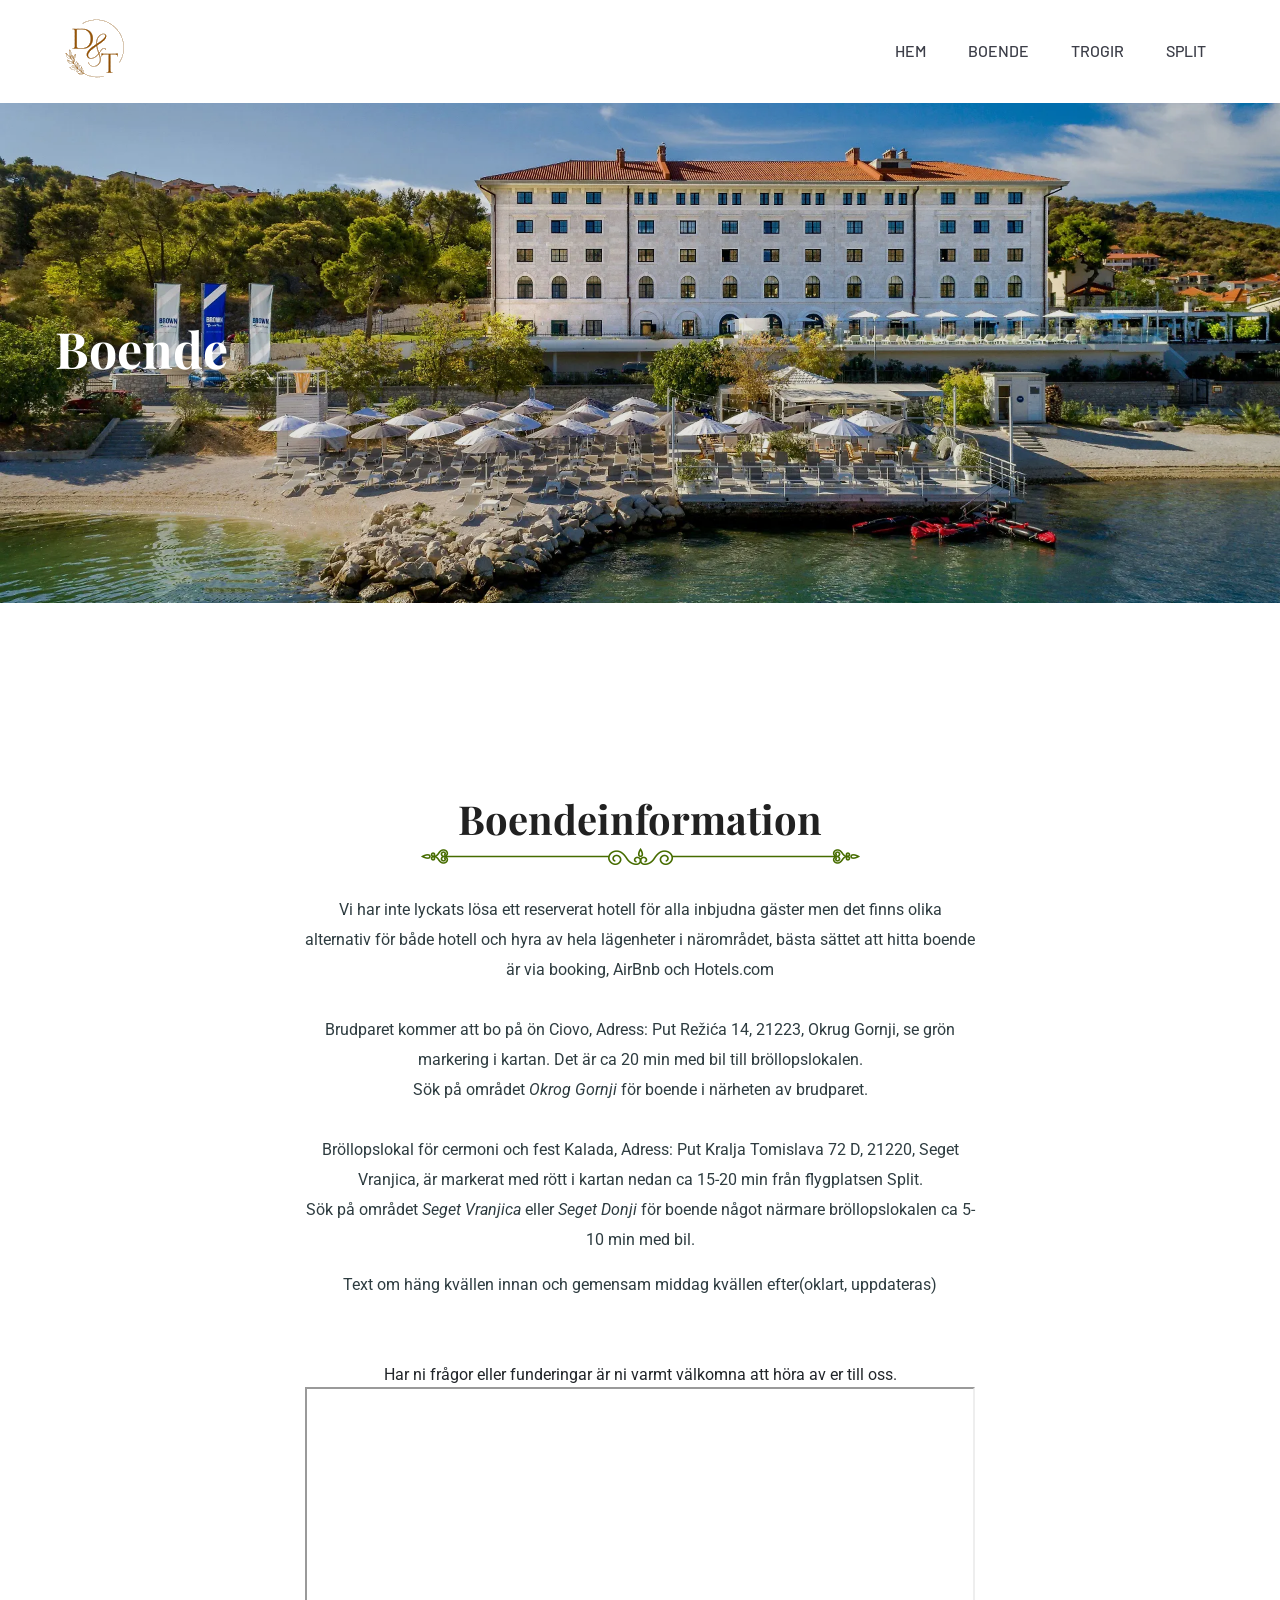
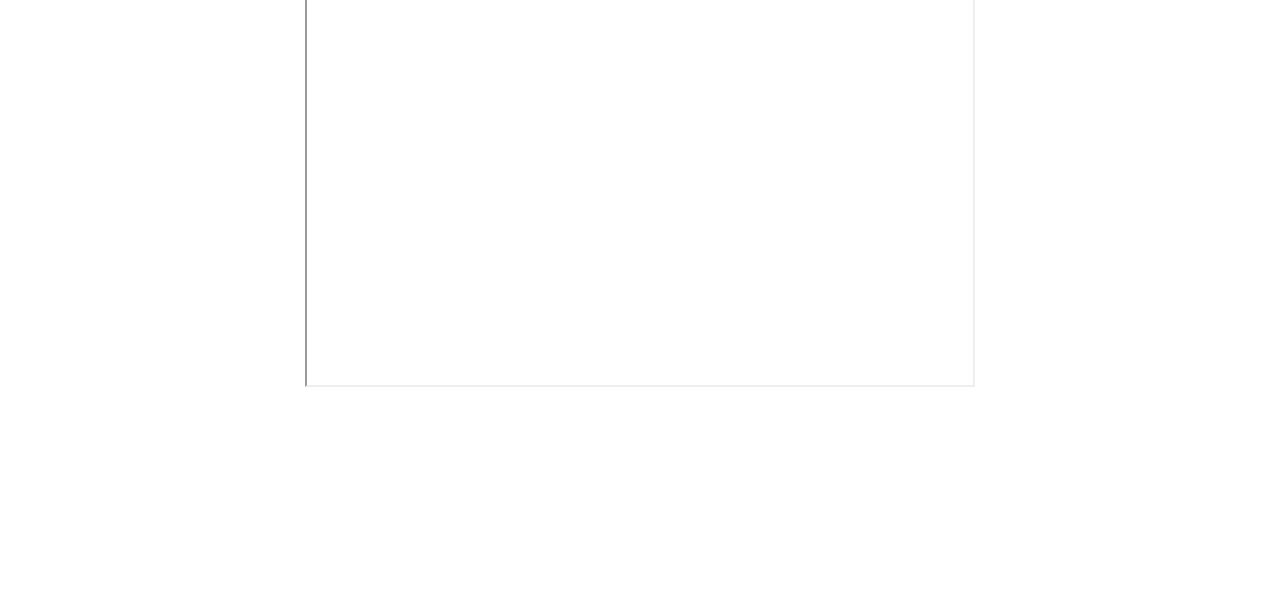
<file: about.html>
<!doctype html>
<html class="no-js" lang="zxx">
<head>
    <meta charset="utf-8">
    <meta http-equiv="x-ua-compatible" content="ie=edge">
    <title> D | T </title>
    <meta name="description" content="">
    <meta name="viewport" content="width=device-width, initial-scale=1">
    <link rel="manifest" href="site.webmanifest">
    <link rel="shortcut icon" type="image/x-icon" href="assets/img/favicon.ico">

    <!-- CSS here -->

<style>.slider-area2 .single-slider {background-image: url("assets/img/hero/hotell06.webp") !important;    background-size: cover;    background-position: center center;    background-repeat: no-repeat;}</style>
    
    <link rel="stylesheet" href="assets/css/bootstrap.min.css">
    <link rel="stylesheet" href="assets/css/owl.carousel.min.css">
    <link rel="stylesheet" href="assets/css/flaticon.css">
    <link rel="stylesheet" href="assets/css/slicknav.css">
    <link rel="stylesheet" href="assets/css/animate.min.css">
    <link rel="stylesheet" href="assets/css/magnific-popup.css">
    <link rel="stylesheet" href="assets/css/fontawesome-all.min.css">
    <link rel="stylesheet" href="assets/css/themify-icons.css">
    <link rel="stylesheet" href="assets/css/slick.css">
    <link rel="stylesheet" href="assets/css/nice-select.css">
    <link rel="stylesheet" href="assets/css/style.css">
</head>
<body>
<!--? Preloader Start -->
<div id="preloader-active">
    <div class="preloader d-flex align-items-center justify-content-center">
        <div class="preloader-inner position-relative">
            <div class="preloader-circle"></div>
            <div class="preloader-img pere-text">
                <img src="assets/img/logo/LogoDT5.png" alt="">
            </div>
        </div>
    </div>
</div>
<!-- Preloader Start -->
<header>
    <!-- Header Start -->
    <div class="header-area">
            <div class="main-header header-sticky">
                <div class="container">
                    <div class="row align-items-center">
                        <!-- Logo -->
                        <div class="col-xl-2 col-lg-2">
                            <div class="logo">
                                <a href="index.html"><img src="assets/img/logo/LogoDT5.png" alt=""></a>
                            </div>
                        </div>
                        <div class="col-xl-10 col-lg-10 col-md-10">
                            <!-- Main-menu -->
                            <div class="main-menu f-right d-none d-lg-block">
                                <nav>                              
                                    <ul id="navigation">                                                          
                                        <li><a href="index.html"> Hem</a></li>
                                        <li><a href="about.html">Boende</a></li>
                                        <li><a href="trogir.html">Trogir</a></li>
                                        <li><a href="split.html">Split</a></li>
                                       <!--
                                        <li><a href="blog.html">Blog</a>
                                            <ul class="submenu">
                                                <li><a href="blog.html">Blog</a></li>
                                                <li><a href="single-blog.html">Blog Details</a></li>
                                                <li><a href="elements.html">Element</a></li>
                                            </ul>
                                        </li>
                                        <li><a href="contact.html">Contact Us</a></li> -->
                                    </ul>
                                </nav>
                            </div>
                        </div> 
                        <!-- Mobile Menu -->
                        <div class="col-12">
                            <div class="mobile_menu d-block d-lg-none"></div>
                        </div>
                    </div>
                </div>
            </div>
    </div>
    <!-- Header End -->
</header>
<main>
    <!--? slider Area Start-->
    <div class="slider-area2 ">
        <div class="single-slider slider-height2  hero-overly d-flex align-items-center">
            <div class="container">
                <div class="row">
                    <div class="col-xl-12">
                        <div class="hero-cap">
                            <h2>Boende</h2>
                        </div>
                    </div>
                </div>
            </div>
        </div>
    </div>
    <!-- slider End -->
    <!--? Our Story Start -->
    <div class="Our-story-area story-padding">
        <div class="container">
            <!-- Section Tittle -->
            <div class="row d-flex justify-content-center">
                <div class="col-xl-7 col-lg-8">
                    <div class="section-tittle text-center mb-70">
                        <h2>Boendeinformation​</h2>
                        <img src="assets/img/gallery/tittle_img.png" alt="">
                        <p>Vi har inte lyckats lösa ett reserverat hotell för alla inbjudna gäster men det finns olika alternativ för både hotell och hyra av hela lägenheter i närområdet, bästa sättet att hitta boende är via booking, AirBnb och Hotels.com <br><br>

Brudparet kommer att bo på ön Ciovo, Adress: Put Režića 14, 21223, Okrug Gornji, se grön markering i kartan. Det är ca 20 min med bil till bröllopslokalen.<br> Sök på området <i>Okrog Gornji</i> för boende i närheten av brudparet. <br><br>

Bröllopslokal för cermoni och fest Kalada, Adress: Put Kralja Tomislava 72 D, 21220, Seget Vranjica, är markerat med rött i kartan nedan ca 15-20 min från flygplatsen Split. <br> Sök på området <i>Seget Vranjica</i> eller <i>Seget Donji</i> för boende något närmare bröllopslokalen ca 5-10 min med bil. <p>

    <p>Text om häng kvällen innan och gemensam middag kvällen efter(oklart, uppdateras)</p>
   <br><br> Har ni frågor eller funderingar är ni varmt välkomna att höra av er till oss.
                        


                        <iframe src="https://www.google.com/maps/d/embed?mid=19EjE2bG6Vdi_sjgopV45mnk-4j7z4aA&hl=en&ehbc=2E312F" width=100% height="600"></iframe>
                        <!--
                       <iframe src="https://www.google.com/maps/embed?pb=!1m18!1m12!1m3!1d974.312748659044!2d16.26385046967204!3d43.48835709819439!2m3!1f0!2f0!3f0!3m2!1i1024!2i768!4f13.1!3m3!1m2!1s0x13356970a5867347%3A0x7d9aeaaedae7968e!2sPut%20Re%C5%BEi%C4%87a%2014%2C%2021223%2C%20Okrug%20Gornji%2C%20Kroatien!5e1!3m2!1ssv!2sse!4v1791795615307!5m2!1ssv!2sse"width="100%" height="600"  style="border:0;" allowfullscreen="" loading="lazy" referrerpolicy="strict-origin-when-cross-origin"></iframe>
                    -->
                    </div>
                </div>
            </div>

            
            <!--
            <div class="row justify-content-center">
                <div class="col-lg-5">
                    <div class="story-caption background-img mb-40" style="background-image: url(assets/img/gallery/story2.jpg);">
                        <div class="story-details">
                            <h4>Exempel</h4>
                            <p>Hotell i närheten av Trogir, med bastu/gym. Rum med 2-3 bäddar.</p>
                            <p>15 Minuter med bil från Bröllopslokalen.</p>
                        </div>
                    </div>
                </div>
                <div class="col-lg-5">
                    <div class="story-img">
                        <img  class="story2" src="assets/img/gallery/Hotell01.jpg" alt="">
                    </div>
                </div>
            </div>
            -->
            
        </div>
    </div>
                        
    <!-- Our Story End -->
    <!-- Gallery-2 img Start
    <div class="gallery-area2 fix">
        <div class="container-fluid p-0">
            <div class="row">
                <div class="col-md-12">
                    <div class="gallery-active owl-carousel">
                        <div class="gallery-img">
                            <a href="#"><img src="assets/img/gallery/Hotell01.jpg" alt=""></a>
                        </div>
                        <div class="gallery-img">
                            <a href="#"><img src="assets/img/gallery/Hotell02.jpg" alt=""></a>
                        </div>
                        <div class="gallery-img">
                            <a href="#"><img src="assets/img/gallery/Hotell03.jpg" alt=""></a>
                        </div>
                        <div class="gallery-img">
                            <a href="#"><img src="assets/img/gallery/Hotell04.jpg" alt=""></a>
                        </div>
                        <div class="gallery-img">
                            <a href="#"><img src="assets/img/gallery/Hotell05.jpg" alt=""></a>
                        </div>
                        <div class="gallery-img">
                            <a href="#"><img src="assets/img/gallery/Hotell06.jpg" alt=""></a>
                        </div>
                        <div class="gallery-img">
                            <a href="#"><img src="assets/img/gallery/Hotell01.jpg" alt=""></a>
                        </div>
                        <div class="gallery-img">
                            <a href="#"><img src="assets/img/gallery/Hotell04.jpg" alt=""></a>
                        </div>
                    </div>
                </div>
            </div>
        </div>
    </div>-->
    <!-- Gallery-2 img End-->
    <!--? Start map Area-->
    
    <!--
    <section class="contact-sections">
        <div class="d-area">
            <div id="map" style="height: 235px; position: relative; overflow: hidden;"></div>
            <script>
                function initMap() {
                    var uluru = {
                        lat: -25.363,
                        lng: 131.044
                    };
                    var grayStyles = [{
                            featureType: "all",
                            stylers: [{
                                    saturation: -90
                                },
                                {
                                    lightness: 50
                                }
                            ]
                        },
                        {
                            elementType: 'labels.text.fill',
                            stylers: [{
                                color: '#ccdee9'
                            }]
                        }
                    ];
                    var map = new google.maps.Map(document.getElementById('map'), {
                        center: {
                            lat: -31.197,
                            lng: 150.744
                        },
                        zoom: 9,
                        styles: grayStyles,
                        scrollwheel: false
                    });
                }
            </script>
            <script src="https://maps.googleapis.com/maps/api/js?key=AIzaSyDpfS1oRGreGSBU5HHjMmQ3o5NLw7VdJ6I&amp;callback=initMap">
            </script>
        </div>
    </section> -->
    <!--? End map Area -->

    <style>
/* Decorative title line */
.section-tittle img {
    filter: hue-rotate(80deg);
}
/* Active card border */
.single-card.active {
    border: 1px solid #4CAF50 !important;
}
/* Any theme accent colour */
.single-card.active .card-top span,
.single-card.active h4 {
    color: #4CAF50 !important;
}
/* Buttons */
.btn {
    background: #4CAF50 !important;
    border-color: #4CAF50 !important;
}
.btn:hover {
    background: #388E3C !important;
    border-color: #388E3C !important;
}
</style>

    
</main>


    <!-- JS here -->

    <script src="./assets/js/vendor/modernizr-3.5.0.min.js"></script>
    <!-- Jquery, Popper, Bootstrap -->
    <script src="./assets/js/vendor/jquery-1.12.4.min.js"></script>
    <script src="./assets/js/popper.min.js"></script>
    <script src="./assets/js/bootstrap.min.js"></script>
    <!-- Jquery Mobile Menu -->
    <script src="./assets/js/jquery.slicknav.min.js"></script>

    <!-- Jquery Slick , Owl-Carousel Plugins -->
    <script src="./assets/js/owl.carousel.min.js"></script>
    <script src="./assets/js/slick.min.js"></script>
    <!-- Date Picker -->
    <script src="./assets/js/gijgo.min.js"></script>
    <!-- One Page, Animated-HeadLin -->
    <script src="./assets/js/wow.min.js"></script>
    <script src="./assets/js/animated.headline.js"></script>
    <script src="./assets/js/jquery.magnific-popup.js"></script>

    <!-- Scrollup, nice-select, sticky -->
    <script src="./assets/js/jquery.scrollUp.min.js"></script>
    <script src="./assets/js/jquery.nice-select.min.js"></script>
    <script src="./assets/js/jquery.sticky.js"></script>

    <!-- counter , waypoint -->
    <script src="./assets/js/jquery.counterup.min.js"></script>
    <script src="./assets/js/waypoints.min.js"></script>

    <!-- contact js -->
    <script src="./assets/js/contact.js"></script>
    <script src="./assets/js/jquery.form.js"></script>
    <script src="./assets/js/jquery.validate.min.js"></script>
    <script src="./assets/js/mail-script.js"></script>
    <script src="./assets/js/jquery.ajaxchimp.min.js"></script>
    
    <!-- Jquery Plugins, main Jquery -->	
    <script src="./assets/js/plugins.js"></script>
    <script src="./assets/js/main.js"></script>
    
</body>
</html>
</file>
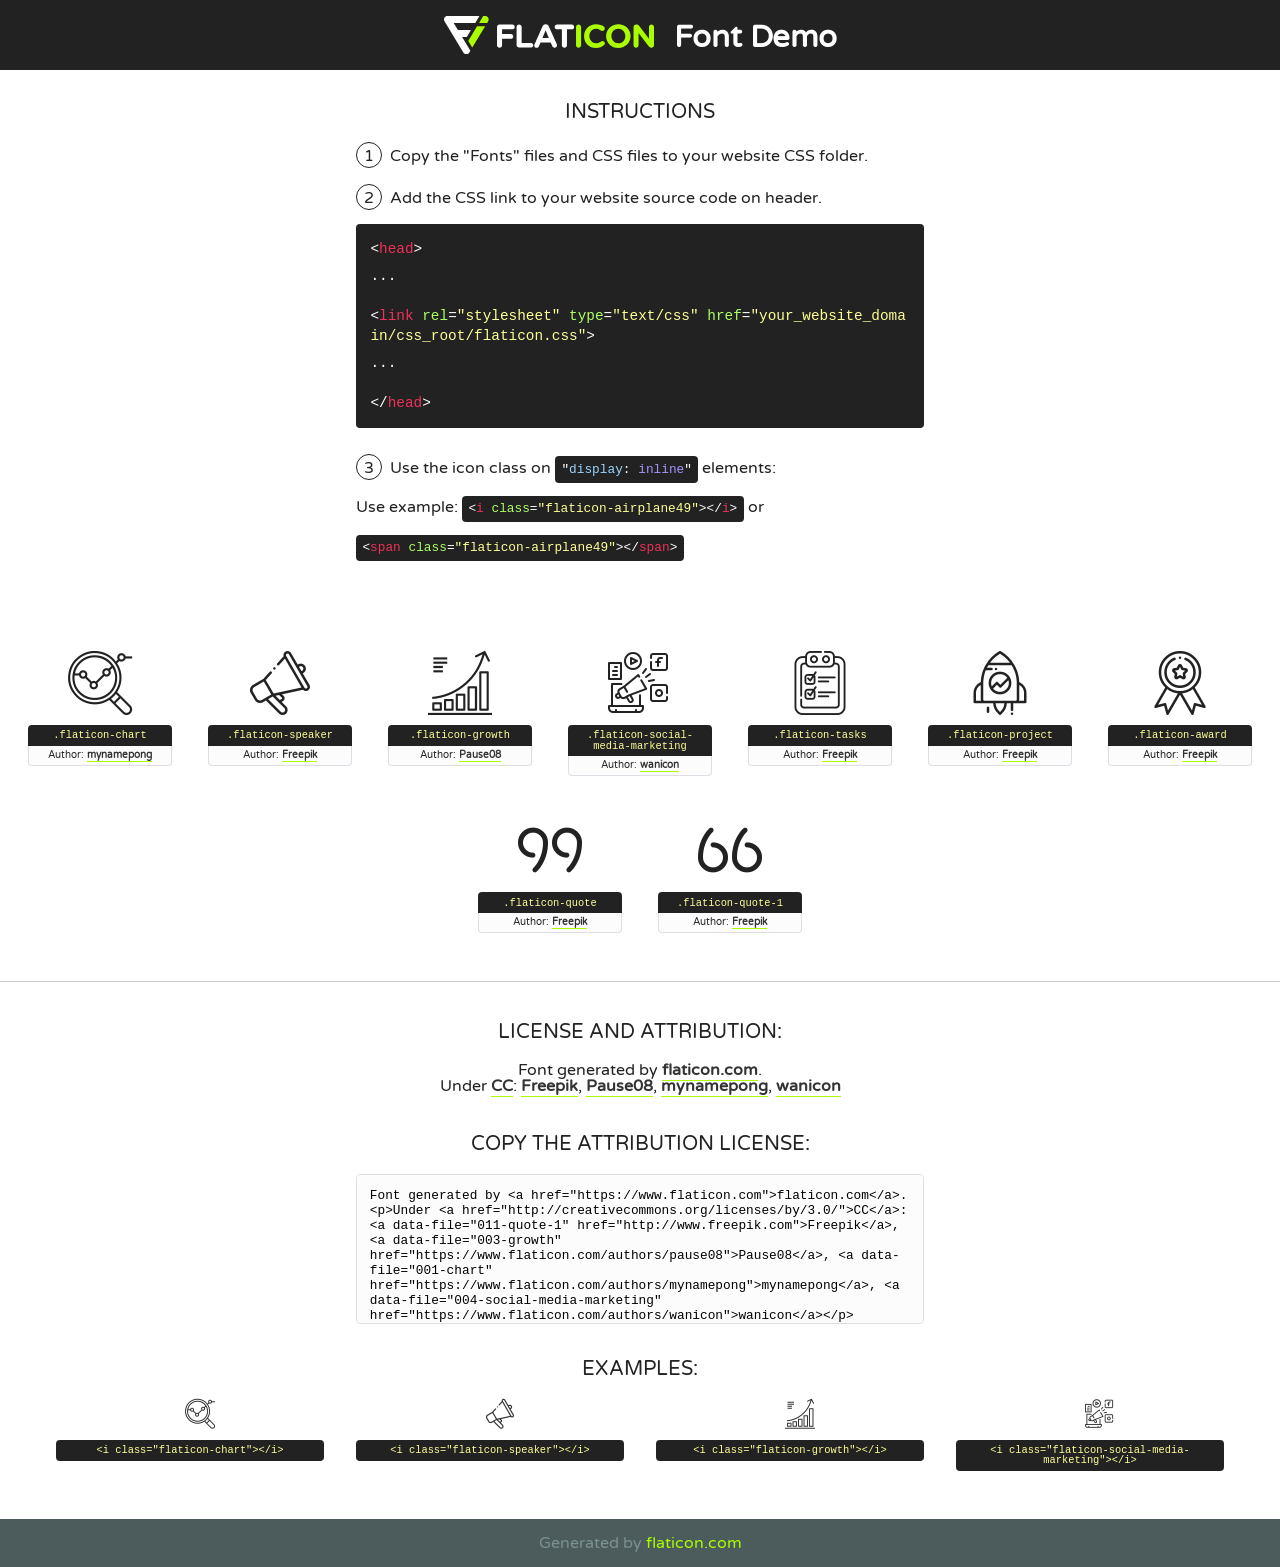
<file: assets/fonts/flaticon.html>
<!DOCTYPE html>
<!--
  Flaticon icon font: Flaticon
  Creation date: 03/02/2020 09:43
-->
<html>
<!DOCTYPE html>
<html>

<head>
    <title>Flaticon WebFont</title>
    <link href="http://fonts.googleapis.com/css?family=Varela+Round" rel="stylesheet" type="text/css" />
    <link rel="stylesheet" type="text/css" href="flaticon.css">
    <meta charset="UTF-8">
    <style>
    html, body, div, span, applet, object, iframe,
    h1, h2, h3, h4, h5, h6, p, blockquote, pre,
    a, abbr, acronym, address, big, cite, code,
    del, dfn, em, img, ins, kbd, q, s, samp,
    small, strike, strong, sub, sup, tt, var,
    b, u, i, center,
    dl, dt, dd, ol, ul, li,
    fieldset, form, label, legend,
    table, caption, tbody, tfoot, thead, tr, th, td,
    article, aside, canvas, details, embed, 
    figure, figcaption, footer, header, hgroup, 
    menu, nav, output, ruby, section, summary,
    time, mark, audio, video {
        margin: 0;
        padding: 0;
        border: 0;
        font-size: 100%;
        font: inherit;
        vertical-align: baseline;
    }
    /* HTML5 display-role reset for older browsers */
    article, aside, details, figcaption, figure, 
    footer, header, hgroup, menu, nav, section {
        display: block;
    }
    body {
        line-height: 1;
    }
    ol, ul {
        list-style: none;
    }
    blockquote, q {
        quotes: none;
    }
    blockquote:before, blockquote:after,
    q:before, q:after {
        content: '';
        content: none;
    }
    table {
        border-collapse: collapse;
        border-spacing: 0;
    }
    body {
        font-family: 'Varela Round', Helvetica, Arial, sans-serif;
        font-size: 16px;
        color: #222;
    }
    a {
        color: #333;
        border-bottom: 1px solid #a9fd00;
        font-weight: bold;
        text-decoration: none;
    }
    * {
        -moz-box-sizing: border-box;
        -webkit-box-sizing: border-box;
        box-sizing: border-box;
        margin: 0;
        padding: 0;
    }
    [class^="flaticon-"]:before, [class*=" flaticon-"]:before, [class^="flaticon-"]:after, [class*=" flaticon-"]:after {
        font-family: Flaticon;
        font-size: 30px;
        font-style: normal;
        margin-left: 20px;
        color: #333;
    }
    .wrapper {
        max-width: 600px;
        margin: auto;
        padding: 0 1em;
    }
    .title {
        font-size: 1.25em;
        text-align: center;
        margin-bottom: 1em;
        text-transform: uppercase;
    }
    header {
        text-align: center;
        background-color: #222;
        color: #fff;
        padding: 1em;
    }
    header .logo {
        width: 210px;
        height: 38px;
        display: inline-block;
        vertical-align: middle;
        margin-right: 1em;
        border: none;
    }
    header strong {
        font-size: 1.95em;
        font-weight: bold;
        vertical-align: middle;
        margin-top: 5px;
        display: inline-block;
    }
    .demo {
        margin: 2em auto;
        line-height: 1.25em;
    }
    .demo ul li {
        margin-bottom: 1em;
    }
    .demo ul li .num {
        color: #222;
        border-radius: 20px;
        display: inline-block;
        width: 26px;
        padding: 3px;
        height: 26px;
        text-align: center;
        margin-right: 0.5em;
        border: 1px solid #222;
    }
    .demo ul li code {
        background-color: #222;
        border-radius: 4px;
        padding: 0.25em 0.5em;
        display: inline-block;
        color: #fff;
        font-family: Consolas,Monaco,Lucida Console,Liberation Mono,DejaVu Sans Mono,Bitstream Vera Sans Mono,Courier New, monospace;
        font-weight: lighter;
        margin-top: 1em;
        font-size: 0.8em;
        word-break: break-all;
    }
    .demo ul li code.big {
        padding: 1em;
        font-size: 0.9em;
    }
    .demo ul li code .red {
        color: #EF3159;
    }
    .demo ul li code .green {
        color: #ACFF65;
    }
    .demo ul li code .yellow {
        color: #FFFF99;
    }
    .demo ul li code .blue {
        color: #99D3FF;
    }
    .demo ul li code .purple {
        color: #A295FF;
    }
    .demo ul li code .dots {
        margin-top: 0.5em;
        display: block;
    }
    #glyphs {
        border-bottom: 1px solid #ccc;
        padding: 2em 0;
        text-align: center;
    }
    .glyph {
        display: inline-block;
        width: 9em;
        margin: 1em;
        text-align: center;
        vertical-align: top;
        background: #FFF;
    }
    .glyph .glyph-icon {
        padding: 10px;
        display: block;
        font-family:"Flaticon";
        font-size: 64px;
        line-height: 1;
    }
    .glyph .glyph-icon:before {
        font-size: 64px;
        color: #222;
        margin-left: 0;
    }
    .class-name {
        font-size: 0.65em;
        background-color: #222;
        color: #fff;
        border-radius: 4px 4px 0 0;
        padding: 0.5em;
        color: #FFFF99;
        font-family: Consolas,Monaco,Lucida Console,Liberation Mono,DejaVu Sans Mono,Bitstream Vera Sans Mono,Courier New, monospace;
    }
    .author-name {
        font-size: 0.6em;
        background-color: #fcfcfd;
        border: 1px solid #DEDEE4;
        border-top: 0;
        border-radius: 0 0 4px 4px;
        padding: 0.5em;
    }
    .class-name:last-child {
        font-size: 10px;
        color:#888;
    }
    .class-name:last-child a {
        font-size: 10px;
        color:#555;
    }
    .class-name:last-child a:hover {
        color:#a9fd00;
    }
    .glyph > input {
        display: block;
        width: 100px;
        margin: 5px auto;
        text-align: center;
        font-size: 12px;
        cursor: text;
    }
    .glyph > input.icon-input {
        font-family:"Flaticon";
        font-size: 16px;
        margin-bottom: 10px;
    }
    .attribution .title {
        margin-top: 2em;
    }
    .attribution textarea {
        background-color: #fcfcfd;
        padding: 1em;
        border: none;
        box-shadow: none;
        border: 1px solid #DEDEE4;
        border-radius: 4px;
        resize: none;
        width: 100%;
        height: 150px;
        font-size: 0.8em;
        font-family: Consolas,Monaco,Lucida Console,Liberation Mono,DejaVu Sans Mono,Bitstream Vera Sans Mono,Courier New, monospace;
        -webkit-appearance: none;
    }
    .iconsuse {
        margin: 2em auto;
        text-align: center;
        max-width: 1200px;
    }
    .iconsuse:after {
        content: '';
        display: table;
        clear: both;
    }
    .iconsuse .image {
        float: left;
        width: 25%;
        padding: 0 1em;
    }
    .iconsuse .image p {
        margin-bottom: 1em;
    }
    .iconsuse .image span {
        display: block;
        font-size: 0.65em;
        background-color: #222;
        color: #fff;
        border-radius: 4px;
        padding: 0.5em;
        color: #FFFF99;
        margin-top: 1em;
        font-family: Consolas,Monaco,Lucida Console,Liberation Mono,DejaVu Sans Mono,Bitstream Vera Sans Mono,Courier New, monospace;
    }
    #footer {
        text-align: center;
        background-color: #4C5B5C;
        color: #7c9192;
        padding: 1em;
    }
    #footer a {
        border: none;
        color: #a9fd00;
        font-weight: normal;
    }
    @media (max-width: 960px) {
        .iconsuse .image {
            width: 50%;
        }
    }
    @media (max-width: 560px) {
        .iconsuse .image {
            width: 100%;
        }
    }
    </style>
</head>

<body class="characters-off">

    <header>
        <a href="https://www.flaticon.com" target="_blank" class="logo">
            <svg version="1.1" xmlns="http://www.w3.org/2000/svg" xmlns:xlink="http://www.w3.org/1999/xlink" xmlns:a="http://ns.adobe.com/AdobeSVGViewerExtensions/3.0/" viewBox="0 0 560.875 102.036" enable-background="new 0 0 560.875 102.036" xml:space="preserve">
                <defs>
                </defs>
                <g>
                    <g class="letters">
                        <path fill="#ffffff" d="M141.596,29.675c0-3.777,2.985-6.767,6.764-6.767h34.438c3.426,0,6.15,2.728,6.15,6.15
                        c0,3.43-2.724,6.149-6.15,6.149h-27.674v13.091h23.719c3.429,0,6.151,2.724,6.151,6.15c0,3.43-2.723,6.149-6.151,6.149h-23.719
                        v17.574c0,3.773-2.986,6.761-6.764,6.761c-3.779,0-6.764-2.989-6.764-6.761V29.675z"></path>
                        <path fill="#ffffff" d="M193.844,29.149c0-3.781,2.985-6.767,6.764-6.767c3.776,0,6.763,2.985,6.763,6.767v42.957h25.039
                        c3.426,0,6.149,2.726,6.149,6.153c0,3.425-2.723,6.15-6.149,6.15h-31.802c-3.779,0-6.764-2.986-6.764-6.768V29.149z"></path>
                        <path fill="#ffffff" d="M241.891,75.71l21.438-48.407c1.492-3.341,4.215-5.357,7.906-5.357h0.792
                        c3.686,0,6.323,2.017,7.815,5.357l21.439,48.407c0.436,0.967,0.701,1.845,0.701,2.723c0,3.602-2.809,6.501-6.414,6.501
                        c-3.161,0-5.269-1.845-6.499-4.655l-4.132-9.661h-27.059l-4.301,10.102c-1.144,2.631-3.426,4.214-6.237,4.214
                        c-3.517,0-6.24-2.81-6.24-6.325C241.1,77.64,241.451,76.677,241.891,75.71z M279.932,58.666l-8.521-20.297l-8.526,20.297H279.932
                        z"></path>
                        <path fill="#ffffff" d="M314.864,35.387H301.86c-3.429,0-6.239-2.813-6.239-6.238c0-3.429,2.811-6.24,6.239-6.24h39.533
                        c3.426,0,6.237,2.811,6.237,6.24c0,3.425-2.811,6.238-6.237,6.238h-13.001v42.785c0,3.773-2.99,6.761-6.764,6.761
                        c-3.779,0-6.764-2.989-6.764-6.761V35.387z"></path>
                        <path fill="#A9FD00" d="M352.615,29.149c0-3.781,2.985-6.767,6.767-6.767c3.774,0,6.761,2.985,6.761,6.767v49.024
                        c0,3.773-2.987,6.761-6.761,6.761c-3.781,0-6.767-2.989-6.767-6.761V29.149z"></path>
                        <path fill="#A9FD00" d="M374.132,53.836v-0.179c0-17.481,13.178-31.801,32.065-31.801c9.22,0,15.459,2.458,20.557,6.238
                        c1.402,1.054,2.637,2.985,2.637,5.357c0,3.692-2.985,6.59-6.681,6.59c-1.845,0-3.071-0.702-4.044-1.319
                        c-3.776-2.813-7.729-4.393-12.562-4.393c-10.364,0-17.831,8.611-17.831,19.154v0.173c0,10.542,7.291,19.329,17.831,19.329
                        c5.715,0,9.492-1.756,13.359-4.834c1.049-0.874,2.458-1.491,4.039-1.491c3.429,0,6.325,2.813,6.325,6.236
                        c0,2.106-1.056,3.78-2.282,4.834c-5.539,4.834-12.036,7.733-21.878,7.733C387.572,85.464,374.132,71.493,374.132,53.836z"></path>
                        <path fill="#A9FD00" d="M433.009,53.836v-0.179c0-17.481,13.79-31.801,32.766-31.801c18.981,0,32.592,14.143,32.592,31.628v0.173
                        c0,17.483-13.785,31.807-32.769,31.807C446.625,85.464,433.009,71.32,433.009,53.836z M484.224,53.836v-0.179
                        c0-10.539-7.725-19.326-18.626-19.326c-10.893,0-18.449,8.611-18.449,19.154v0.173c0,10.542,7.73,19.329,18.626,19.329
                        C476.676,72.986,484.224,64.378,484.224,53.836z"></path>
                        <path fill="#A9FD00" d="M506.233,29.321c0-3.774,2.99-6.763,6.767-6.763h1.401c3.252,0,5.183,1.583,7.029,3.953l26.093,34.265
                        V29.059c0-3.692,2.99-6.677,6.681-6.677c3.683,0,6.671,2.985,6.671,6.677v48.934c0,3.78-2.987,6.765-6.764,6.765h-0.436
                        c-3.257,0-5.188-1.581-7.034-3.953l-27.056-35.492v32.944c0,3.687-2.985,6.676-6.678,6.676c-3.683,0-6.673-2.989-6.673-6.676
                        V29.321z"></path>
                    </g>
                    <g class="insignia">
                        <path fill="#ffffff" d="M48.372,56.137h12.517l11.156-18.537H37.186L25.688,18.539h57.825L94.668,0H9.271
                        C5.925,0,2.842,1.801,1.198,4.716c-1.644,2.907-1.593,6.482,0.134,9.343l50.38,83.501c1.678,2.781,4.689,4.476,7.938,4.476
                        c3.246,0,6.257-1.695,7.935-4.476l2.898-4.804L48.372,56.137z"></path>
                        <g class="i">
                            <path fill="#A9FD00" d="M93.575,18.539h0.031v0.004l21.652,0.004l2.705-4.488c1.727-2.861,1.778-6.436,0.133-9.343
                            C116.454,1.801,113.371,0,110.026,0h-5.294L93.575,18.539z"></path>
                            <polygon fill="#A9FD00" points="88.291,27.356 64.725,66.486 75.519,84.404 109.942,27.356"></polygon>
                        </g>
                    </g>
                </g>
            </svg>
        </a>
        <strong>Font Demo</strong>
    </header>


    <section class="demo wrapper">

        <p class="title">Instructions</p>

        <ul>
            <li>
                <span class="num">1</span>Copy the "Fonts" files and CSS files to your website CSS folder.
            </li>
            <li>
                <span class="num">2</span>Add the CSS link to your website source code on header.
                <code class="big">
                    &lt;<span class="red">head</span>&gt;
                    <br/><span class="dots">...</span>
                    <br/>&lt;<span class="red">link</span> <span class="green">rel</span>=<span class="yellow">"stylesheet"</span> <span class="green">type</span>=<span class="yellow">"text/css"</span> <span class="green">href</span>=<span class="yellow">"your_website_domain/css_root/flaticon.css"</span>&gt;
                    <br/><span class="dots">...</span>
                    <br/>&lt;/<span class="red">head</span>&gt;
                </code>
            </li>

            <li>
                <p>
                    <span class="num">3</span>Use the icon class on <code>"<span class="blue">display</span>:<span class="purple"> inline</span>"</code> elements:
                    <br />
                    Use example: <code>&lt;<span class="red">i</span> <span class="green">class</span>=<span class="yellow">&quot;flaticon-airplane49&quot;</span>&gt;&lt;/<span class="red">i</span>&gt;</code> or <code>&lt;<span class="red">span</span> <span class="green">class</span>=<span class="yellow">&quot;flaticon-airplane49&quot;</span>&gt;&lt;/<span class="red">span</span>&gt;</code>
            </li>
        </ul>

    </section>




   <section id="glyphs">          
    
      
        <div class="glyph"><div class="glyph-icon flaticon-chart"></div>
            <div class="class-name">.flaticon-chart</div>
            <div class="author-name">Author: <a data-file="001-chart" href="https://www.flaticon.com/authors/mynamepong">mynamepong</a> </div> 
        </div>        
        
        <div class="glyph"><div class="glyph-icon flaticon-speaker"></div>
            <div class="class-name">.flaticon-speaker</div>
            <div class="author-name">Author: <a data-file="002-speaker" href="http://www.freepik.com">Freepik</a> </div> 
        </div>        
        
        <div class="glyph"><div class="glyph-icon flaticon-growth"></div>
            <div class="class-name">.flaticon-growth</div>
            <div class="author-name">Author: <a data-file="003-growth" href="https://www.flaticon.com/authors/pause08">Pause08</a> </div> 
        </div>        
        
        <div class="glyph"><div class="glyph-icon flaticon-social-media-marketing"></div>
            <div class="class-name">.flaticon-social-media-marketing</div>
            <div class="author-name">Author: <a data-file="004-social-media-marketing" href="https://www.flaticon.com/authors/wanicon">wanicon</a> </div> 
        </div>        
        
        <div class="glyph"><div class="glyph-icon flaticon-tasks"></div>
            <div class="class-name">.flaticon-tasks</div>
            <div class="author-name">Author: <a data-file="005-tasks" href="http://www.freepik.com">Freepik</a> </div> 
        </div>        
        
        <div class="glyph"><div class="glyph-icon flaticon-project"></div>
            <div class="class-name">.flaticon-project</div>
            <div class="author-name">Author: <a data-file="006-project" href="http://www.freepik.com">Freepik</a> </div> 
        </div>        
        
        <div class="glyph"><div class="glyph-icon flaticon-award"></div>
            <div class="class-name">.flaticon-award</div>
            <div class="author-name">Author: <a data-file="008-award" href="http://www.freepik.com">Freepik</a> </div> 
        </div>        
        
        <div class="glyph"><div class="glyph-icon flaticon-quote"></div>
            <div class="class-name">.flaticon-quote</div>
            <div class="author-name">Author: <a data-file="010-quote" href="http://www.freepik.com">Freepik</a> </div> 
        </div>        
        
        <div class="glyph"><div class="glyph-icon flaticon-quote-1"></div>
            <div class="class-name">.flaticon-quote-1</div>
            <div class="author-name">Author: <a data-file="011-quote-1" href="http://www.freepik.com">Freepik</a> </div> 
        </div>        
        

    </section>



    <section class="attribution wrapper"   style="text-align:center;">

      <div class="title">License and attribution:</div><div class="attrDiv">Font generated by <a href="https://www.flaticon.com">flaticon.com</a>. <div><p>Under <a href="http://creativecommons.org/licenses/by/3.0/">CC</a>: <a data-file="011-quote-1" href="http://www.freepik.com">Freepik</a>, <a data-file="003-growth" href="https://www.flaticon.com/authors/pause08">Pause08</a>, <a data-file="001-chart" href="https://www.flaticon.com/authors/mynamepong">mynamepong</a>, <a data-file="004-social-media-marketing" href="https://www.flaticon.com/authors/wanicon">wanicon</a></p>  </div>
      </div>
      <div class="title">Copy the Attribution License:</div>

    <textarea onclick="this.focus();this.select();">Font generated by &lt;a href=&quot;https://www.flaticon.com&quot;&gt;flaticon.com&lt;/a&gt;. <p>Under <a href="http://creativecommons.org/licenses/by/3.0/">CC</a>: <a data-file="011-quote-1" href="http://www.freepik.com">Freepik</a>, <a data-file="003-growth" href="https://www.flaticon.com/authors/pause08">Pause08</a>, <a data-file="001-chart" href="https://www.flaticon.com/authors/mynamepong">mynamepong</a>, <a data-file="004-social-media-marketing" href="https://www.flaticon.com/authors/wanicon">wanicon</a></p>  
     </textarea>

    </section>

    <section class="iconsuse">

          <div class="title">Examples:</div>            
             
            <div class="image">
                <p>
                    <i class="glyph-icon flaticon-chart"></i> 
                    <span>&lt;i class=&quot;flaticon-chart&quot;&gt;&lt;/i&gt;</span>
                </p>
            </div>
            
            <div class="image">
                <p>
                    <i class="glyph-icon flaticon-speaker"></i> 
                    <span>&lt;i class=&quot;flaticon-speaker&quot;&gt;&lt;/i&gt;</span>
                </p>
            </div>
            
            <div class="image">
                <p>
                    <i class="glyph-icon flaticon-growth"></i> 
                    <span>&lt;i class=&quot;flaticon-growth&quot;&gt;&lt;/i&gt;</span>
                </p>
            </div>
            
            <div class="image">
                <p>
                    <i class="glyph-icon flaticon-social-media-marketing"></i> 
                    <span>&lt;i class=&quot;flaticon-social-media-marketing&quot;&gt;&lt;/i&gt;</span>
                </p>
            </div>
                       
        </div>
                            
    </section>

<div id="footer">
    <div>Generated by <a href="https://www.flaticon.com">flaticon.com</a>
    </div>
</div>



</body>
</html>
</file>
<file: assets/css/flaticon.css>
/*
  	Flaticon icon font: Flaticon
  	Creation date: 03/02/2020 09:43
  	*/

@font-face {
  font-family: "Flaticon";
  src: url("../fonts/Flaticon.eot");
  src: url("../fonts/Flaticon.eot?#iefix") format("embedded-opentype"),
       url("../fonts/Flaticon.woff2") format("woff2"),
       url("../fonts/Flaticon.woff") format("woff"),
       url("../fonts/Flaticon.ttf") format("truetype"),
       url("../fonts/Flaticon.svg#Flaticon") format("svg");
  font-weight: normal;
  font-style: normal;
}

@media screen and (-webkit-min-device-pixel-ratio:0) {
  @font-face {
    font-family: "Flaticon";
    src: url("../fonts/Flaticon.svg#Flaticon") format("svg");
  }
}

[class^="flaticon-"]:before, [class*=" flaticon-"]:before,
[class^="flaticon-"]:after, [class*=" flaticon-"]:after {   
font-family: Flaticon;

}

.flaticon-chart:before { content: "\f100"; }
.flaticon-speaker:before { content: "\f101"; }
.flaticon-growth:before { content: "\f102"; }
.flaticon-social-media-marketing:before { content: "\f103"; }
.flaticon-tasks:before { content: "\f104"; }
.flaticon-project:before { content: "\f105"; }
.flaticon-award:before { content: "\f106"; }
.flaticon-quote:before { content: "\f107"; }
.flaticon-quote-1:before { content: "\f108"; }
</file>
<file: assets/css/themify-icons.css>
@font-face {
	font-family: 'themify';
	src:url('../fonts/themify.eot?-fvbane');


	src:url('../fonts/themify.eot?#iefix-fvbane') format('embedded-opentype'),
		url('../fonts/themify.woff?-fvbane') format('woff'),
		url('../fonts/themify.ttf?-fvbane') format('truetype'),
		url('../fonts/themify.svg?-fvbane#themify') format('svg');
	font-weight: normal;
	font-style: normal;
}

[class^="ti-"], [class*=" ti-"] {
	font-family: 'themify';
	speak: none;
	font-style: normal;
	font-weight: normal;
	font-variant: normal;
	text-transform: none;
	line-height: 1;

	/* Better Font Rendering =========== */
	-webkit-font-smoothing: antialiased;
	-moz-osx-font-smoothing: grayscale;
}

.ti-wand:before {
	content: "\e600";
}
.ti-volume:before {
	content: "\e601";
}
.ti-user:before {
	content: "\e602";
}
.ti-unlock:before {
	content: "\e603";
}
.ti-unlink:before {
	content: "\e604";
}
.ti-trash:before {
	content: "\e605";
}
.ti-thought:before {
	content: "\e606";
}
.ti-target:before {
	content: "\e607";
}
.ti-tag:before {
	content: "\e608";
}
.ti-tablet:before {
	content: "\e609";
}
.ti-star:before {
	content: "\e60a";
}
.ti-spray:before {
	content: "\e60b";
}
.ti-signal:before {
	content: "\e60c";
}
.ti-shopping-cart:before {
	content: "\e60d";
}
.ti-shopping-cart-full:before {
	content: "\e60e";
}
.ti-settings:before {
	content: "\e60f";
}
.ti-search:before {
	content: "\e610";
}
.ti-zoom-in:before {
	content: "\e611";
}
.ti-zoom-out:before {
	content: "\e612";
}
.ti-cut:before {
	content: "\e613";
}
.ti-ruler:before {
	content: "\e614";
}
.ti-ruler-pencil:before {
	content: "\e615";
}
.ti-ruler-alt:before {
	content: "\e616";
}
.ti-bookmark:before {
	content: "\e617";
}
.ti-bookmark-alt:before {
	content: "\e618";
}
.ti-reload:before {
	content: "\e619";
}
.ti-plus:before {
	content: "\e61a";
}
.ti-pin:before {
	content: "\e61b";
}
.ti-pencil:before {
	content: "\e61c";
}
.ti-pencil-alt:before {
	content: "\e61d";
}
.ti-paint-roller:before {
	content: "\e61e";
}
.ti-paint-bucket:before {
	content: "\e61f";
}
.ti-na:before {
	content: "\e620";
}
.ti-mobile:before {
	content: "\e621";
}
.ti-minus:before {
	content: "\e622";
}
.ti-medall:before {
	content: "\e623";
}
.ti-medall-alt:before {
	content: "\e624";
}
.ti-marker:before {
	content: "\e625";
}
.ti-marker-alt:before {
	content: "\e626";
}
.ti-arrow-up:before {
	content: "\e627";
}
.ti-arrow-right:before {
	content: "\e628";
}
.ti-arrow-left:before {
	content: "\e629";
}
.ti-arrow-down:before {
	content: "\e62a";
}
.ti-lock:before {
	content: "\e62b";
}
.ti-location-arrow:before {
	content: "\e62c";
}
.ti-link:before {
	content: "\e62d";
}
.ti-layout:before {
	content: "\e62e";
}
.ti-layers:before {
	content: "\e62f";
}
.ti-layers-alt:before {
	content: "\e630";
}
.ti-key:before {
	content: "\e631";
}
.ti-import:before {
	content: "\e632";
}
.ti-image:before {
	content: "\e633";
}
.ti-heart:before {
	content: "\e634";
}
.ti-heart-broken:before {
	content: "\e635";
}
.ti-hand-stop:before {
	content: "\e636";
}
.ti-hand-open:before {
	content: "\e637";
}
.ti-hand-drag:before {
	content: "\e638";
}
.ti-folder:before {
	content: "\e639";
}
.ti-flag:before {
	content: "\e63a";
}
.ti-flag-alt:before {
	content: "\e63b";
}
.ti-flag-alt-2:before {
	content: "\e63c";
}
.ti-eye:before {
	content: "\e63d";
}
.ti-export:before {
	content: "\e63e";
}
.ti-exchange-vertical:before {
	content: "\e63f";
}
.ti-desktop:before {
	content: "\e640";
}
.ti-cup:before {
	content: "\e641";
}
.ti-crown:before {
	content: "\e642";
}
.ti-comments:before {
	content: "\e643";
}
.ti-comment:before {
	content: "\e644";
}
.ti-comment-alt:before {
	content: "\e645";
}
.ti-close:before {
	content: "\e646";
}
.ti-clip:before {
	content: "\e647";
}
.ti-angle-up:before {
	content: "\e648";
}
.ti-angle-right:before {
	content: "\e649";
}
.ti-angle-left:before {
	content: "\e64a";
}
.ti-angle-down:before {
	content: "\e64b";
}
.ti-check:before {
	content: "\e64c";
}
.ti-check-box:before {
	content: "\e64d";
}
.ti-camera:before {
	content: "\e64e";
}
.ti-announcement:before {
	content: "\e64f";
}
.ti-brush:before {
	content: "\e650";
}
.ti-briefcase:before {
	content: "\e651";
}
.ti-bolt:before {
	content: "\e652";
}
.ti-bolt-alt:before {
	content: "\e653";
}
.ti-blackboard:before {
	content: "\e654";
}
.ti-bag:before {
	content: "\e655";
}
.ti-move:before {
	content: "\e656";
}
.ti-arrows-vertical:before {
	content: "\e657";
}
.ti-arrows-horizontal:before {
	content: "\e658";
}
.ti-fullscreen:before {
	content: "\e659";
}
.ti-arrow-top-right:before {
	content: "\e65a";
}
.ti-arrow-top-left:before {
	content: "\e65b";
}
.ti-arrow-circle-up:before {
	content: "\e65c";
}
.ti-arrow-circle-right:before {
	content: "\e65d";
}
.ti-arrow-circle-left:before {
	content: "\e65e";
}
.ti-arrow-circle-down:before {
	content: "\e65f";
}
.ti-angle-double-up:before {
	content: "\e660";
}
.ti-angle-double-right:before {
	content: "\e661";
}
.ti-angle-double-left:before {
	content: "\e662";
}
.ti-angle-double-down:before {
	content: "\e663";
}
.ti-zip:before {
	content: "\e664";
}
.ti-world:before {
	content: "\e665";
}
.ti-wheelchair:before {
	content: "\e666";
}
.ti-view-list:before {
	content: "\e667";
}
.ti-view-list-alt:before {
	content: "\e668";
}
.ti-view-grid:before {
	content: "\e669";
}
.ti-uppercase:before {
	content: "\e66a";
}
.ti-upload:before {
	content: "\e66b";
}
.ti-underline:before {
	content: "\e66c";
}
.ti-truck:before {
	content: "\e66d";
}
.ti-timer:before {
	content: "\e66e";
}
.ti-ticket:before {
	content: "\e66f";
}
.ti-thumb-up:before {
	content: "\e670";
}
.ti-thumb-down:before {
	content: "\e671";
}
.ti-text:before {
	content: "\e672";
}
.ti-stats-up:before {
	content: "\e673";
}
.ti-stats-down:before {
	content: "\e674";
}
.ti-split-v:before {
	content: "\e675";
}
.ti-split-h:before {
	content: "\e676";
}
.ti-smallcap:before {
	content: "\e677";
}
.ti-shine:before {
	content: "\e678";
}
.ti-shift-right:before {
	content: "\e679";
}
.ti-shift-left:before {
	content: "\e67a";
}
.ti-shield:before {
	content: "\e67b";
}
.ti-notepad:before {
	content: "\e67c";
}
.ti-server:before {
	content: "\e67d";
}
.ti-quote-right:before {
	content: "\e67e";
}
.ti-quote-left:before {
	content: "\e67f";
}
.ti-pulse:before {
	content: "\e680";
}
.ti-printer:before {
	content: "\e681";
}
.ti-power-off:before {
	content: "\e682";
}
.ti-plug:before {
	content: "\e683";
}
.ti-pie-chart:before {
	content: "\e684";
}
.ti-paragraph:before {
	content: "\e685";
}
.ti-panel:before {
	content: "\e686";
}
.ti-package:before {
	content: "\e687";
}
.ti-music:before {
	content: "\e688";
}
.ti-music-alt:before {
	content: "\e689";
}
.ti-mouse:before {
	content: "\e68a";
}
.ti-mouse-alt:before {
	content: "\e68b";
}
.ti-money:before {
	content: "\e68c";
}
.ti-microphone:before {
	content: "\e68d";
}
.ti-menu:before {
	content: "\e68e";
}
.ti-menu-alt:before {
	content: "\e68f";
}
.ti-map:before {
	content: "\e690";
}
.ti-map-alt:before {
	content: "\e691";
}
.ti-loop:before {
	content: "\e692";
}
.ti-location-pin:before {
	content: "\e693";
}
.ti-list:before {
	content: "\e694";
}
.ti-light-bulb:before {
	content: "\e695";
}
.ti-Italic:before {
	content: "\e696";
}
.ti-info:before {
	content: "\e697";
}
.ti-infinite:before {
	content: "\e698";
}
.ti-id-badge:before {
	content: "\e699";
}
.ti-hummer:before {
	content: "\e69a";
}
.ti-home:before {
	content: "\e69b";
}
.ti-help:before {
	content: "\e69c";
}
.ti-headphone:before {
	content: "\e69d";
}
.ti-harddrives:before {
	content: "\e69e";
}
.ti-harddrive:before {
	content: "\e69f";
}
.ti-gift:before {
	content: "\e6a0";
}
.ti-game:before {
	content: "\e6a1";
}
.ti-filter:before {
	content: "\e6a2";
}
.ti-files:before {
	content: "\e6a3";
}
.ti-file:before {
	content: "\e6a4";
}
.ti-eraser:before {
	content: "\e6a5";
}
.ti-envelope:before {
	content: "\e6a6";
}
.ti-download:before {
	content: "\e6a7";
}
.ti-direction:before {
	content: "\e6a8";
}
.ti-direction-alt:before {
	content: "\e6a9";
}
.ti-dashboard:before {
	content: "\e6aa";
}
.ti-control-stop:before {
	content: "\e6ab";
}
.ti-control-shuffle:before {
	content: "\e6ac";
}
.ti-control-play:before {
	content: "\e6ad";
}
.ti-control-pause:before {
	content: "\e6ae";
}
.ti-control-forward:before {
	content: "\e6af";
}
.ti-control-backward:before {
	content: "\e6b0";
}
.ti-cloud:before {
	content: "\e6b1";
}
.ti-cloud-up:before {
	content: "\e6b2";
}
.ti-cloud-down:before {
	content: "\e6b3";
}
.ti-clipboard:before {
	content: "\e6b4";
}
.ti-car:before {
	content: "\e6b5";
}
.ti-calendar:before {
	content: "\e6b6";
}
.ti-book:before {
	content: "\e6b7";
}
.ti-bell:before {
	content: "\e6b8";
}
.ti-basketball:before {
	content: "\e6b9";
}
.ti-bar-chart:before {
	content: "\e6ba";
}
.ti-bar-chart-alt:before {
	content: "\e6bb";
}
.ti-back-right:before {
	content: "\e6bc";
}
.ti-back-left:before {
	content: "\e6bd";
}
.ti-arrows-corner:before {
	content: "\e6be";
}
.ti-archive:before {
	content: "\e6bf";
}
.ti-anchor:before {
	content: "\e6c0";
}
.ti-align-right:before {
	content: "\e6c1";
}
.ti-align-left:before {
	content: "\e6c2";
}
.ti-align-justify:before {
	content: "\e6c3";
}
.ti-align-center:before {
	content: "\e6c4";
}
.ti-alert:before {
	content: "\e6c5";
}
.ti-alarm-clock:before {
	content: "\e6c6";
}
.ti-agenda:before {
	content: "\e6c7";
}
.ti-write:before {
	content: "\e6c8";
}
.ti-window:before {
	content: "\e6c9";
}
.ti-widgetized:before {
	content: "\e6ca";
}
.ti-widget:before {
	content: "\e6cb";
}
.ti-widget-alt:before {
	content: "\e6cc";
}
.ti-wallet:before {
	content: "\e6cd";
}
.ti-video-clapper:before {
	content: "\e6ce";
}
.ti-video-camera:before {
	content: "\e6cf";
}
.ti-vector:before {
	content: "\e6d0";
}
.ti-themify-logo:before {
	content: "\e6d1";
}
.ti-themify-favicon:before {
	content: "\e6d2";
}
.ti-themify-favicon-alt:before {
	content: "\e6d3";
}
.ti-support:before {
	content: "\e6d4";
}
.ti-stamp:before {
	content: "\e6d5";
}
.ti-split-v-alt:before {
	content: "\e6d6";
}
.ti-slice:before {
	content: "\e6d7";
}
.ti-shortcode:before {
	content: "\e6d8";
}
.ti-shift-right-alt:before {
	content: "\e6d9";
}
.ti-shift-left-alt:before {
	content: "\e6da";
}
.ti-ruler-alt-2:before {
	content: "\e6db";
}
.ti-receipt:before {
	content: "\e6dc";
}
.ti-pin2:before {
	content: "\e6dd";
}
.ti-pin-alt:before {
	content: "\e6de";
}
.ti-pencil-alt2:before {
	content: "\e6df";
}
.ti-palette:before {
	content: "\e6e0";
}
.ti-more:before {
	content: "\e6e1";
}
.ti-more-alt:before {
	content: "\e6e2";
}
.ti-microphone-alt:before {
	content: "\e6e3";
}
.ti-magnet:before {
	content: "\e6e4";
}
.ti-line-double:before {
	content: "\e6e5";
}
.ti-line-dotted:before {
	content: "\e6e6";
}
.ti-line-dashed:before {
	content: "\e6e7";
}
.ti-layout-width-full:before {
	content: "\e6e8";
}
.ti-layout-width-default:before {
	content: "\e6e9";
}
.ti-layout-width-default-alt:before {
	content: "\e6ea";
}
.ti-layout-tab:before {
	content: "\e6eb";
}
.ti-layout-tab-window:before {
	content: "\e6ec";
}
.ti-layout-tab-v:before {
	content: "\e6ed";
}
.ti-layout-tab-min:before {
	content: "\e6ee";
}
.ti-layout-slider:before {
	content: "\e6ef";
}
.ti-layout-slider-alt:before {
	content: "\e6f0";
}
.ti-layout-sidebar-right:before {
	content: "\e6f1";
}
.ti-layout-sidebar-none:before {
	content: "\e6f2";
}
.ti-layout-sidebar-left:before {
	content: "\e6f3";
}
.ti-layout-placeholder:before {
	content: "\e6f4";
}
.ti-layout-menu:before {
	content: "\e6f5";
}
.ti-layout-menu-v:before {
	content: "\e6f6";
}
.ti-layout-menu-separated:before {
	content: "\e6f7";
}
.ti-layout-menu-full:before {
	content: "\e6f8";
}
.ti-layout-media-right-alt:before {
	content: "\e6f9";
}
.ti-layout-media-right:before {
	content: "\e6fa";
}
.ti-layout-media-overlay:before {
	content: "\e6fb";
}
.ti-layout-media-overlay-alt:before {
	content: "\e6fc";
}
.ti-layout-media-overlay-alt-2:before {
	content: "\e6fd";
}
.ti-layout-media-left-alt:before {
	content: "\e6fe";
}
.ti-layout-media-left:before {
	content: "\e6ff";
}
.ti-layout-media-center-alt:before {
	content: "\e700";
}
.ti-layout-media-center:before {
	content: "\e701";
}
.ti-layout-list-thumb:before {
	content: "\e702";
}
.ti-layout-list-thumb-alt:before {
	content: "\e703";
}
.ti-layout-list-post:before {
	content: "\e704";
}
.ti-layout-list-large-image:before {
	content: "\e705";
}
.ti-layout-line-solid:before {
	content: "\e706";
}
.ti-layout-grid4:before {
	content: "\e707";
}
.ti-layout-grid3:before {
	content: "\e708";
}
.ti-layout-grid2:before {
	content: "\e709";
}
.ti-layout-grid2-thumb:before {
	content: "\e70a";
}
.ti-layout-cta-right:before {
	content: "\e70b";
}
.ti-layout-cta-left:before {
	content: "\e70c";
}
.ti-layout-cta-center:before {
	content: "\e70d";
}
.ti-layout-cta-btn-right:before {
	content: "\e70e";
}
.ti-layout-cta-btn-left:before {
	content: "\e70f";
}
.ti-layout-column4:before {
	content: "\e710";
}
.ti-layout-column3:before {
	content: "\e711";
}
.ti-layout-column2:before {
	content: "\e712";
}
.ti-layout-accordion-separated:before {
	content: "\e713";
}
.ti-layout-accordion-merged:before {
	content: "\e714";
}
.ti-layout-accordion-list:before {
	content: "\e715";
}
.ti-ink-pen:before {
	content: "\e716";
}
.ti-info-alt:before {
	content: "\e717";
}
.ti-help-alt:before {
	content: "\e718";
}
.ti-headphone-alt:before {
	content: "\e719";
}
.ti-hand-point-up:before {
	content: "\e71a";
}
.ti-hand-point-right:before {
	content: "\e71b";
}
.ti-hand-point-left:before {
	content: "\e71c";
}
.ti-hand-point-down:before {
	content: "\e71d";
}
.ti-gallery:before {
	content: "\e71e";
}
.ti-face-smile:before {
	content: "\e71f";
}
.ti-face-sad:before {
	content: "\e720";
}
.ti-credit-card:before {
	content: "\e721";
}
.ti-control-skip-forward:before {
	content: "\e722";
}
.ti-control-skip-backward:before {
	content: "\e723";
}
.ti-control-record:before {
	content: "\e724";
}
.ti-control-eject:before {
	content: "\e725";
}
.ti-comments-smiley:before {
	content: "\e726";
}
.ti-brush-alt:before {
	content: "\e727";
}
.ti-youtube:before {
	content: "\e728";
}
.ti-vimeo:before {
	content: "\e729";
}
.ti-twitter:before {
	content: "\e72a";
}
.ti-time:before {
	content: "\e72b";
}
.ti-tumblr:before {
	content: "\e72c";
}
.ti-skype:before {
	content: "\e72d";
}
.ti-share:before {
	content: "\e72e";
}
.ti-share-alt:before {
	content: "\e72f";
}
.ti-rocket:before {
	content: "\e730";
}
.ti-pinterest:before {
	content: "\e731";
}
.ti-new-window:before {
	content: "\e732";
}
.ti-microsoft:before {
	content: "\e733";
}
.ti-list-ol:before {
	content: "\e734";
}
.ti-linkedin:before {
	content: "\e735";
}
.ti-layout-sidebar-2:before {
	content: "\e736";
}
.ti-layout-grid4-alt:before {
	content: "\e737";
}
.ti-layout-grid3-alt:before {
	content: "\e738";
}
.ti-layout-grid2-alt:before {
	content: "\e739";
}
.ti-layout-column4-alt:before {
	content: "\e73a";
}
.ti-layout-column3-alt:before {
	content: "\e73b";
}
.ti-layout-column2-alt:before {
	content: "\e73c";
}
.ti-instagram:before {
	content: "\e73d";
}
.ti-google:before {
	content: "\e73e";
}
.ti-github:before {
	content: "\e73f";
}
.ti-flickr:before {
	content: "\e740";
}
.ti-facebook:before {
	content: "\e741";
}
.ti-dropbox:before {
	content: "\e742";
}
.ti-dribbble:before {
	content: "\e743";
}
.ti-apple:before {
	content: "\e744";
}
.ti-android:before {
	content: "\e745";
}
.ti-save:before {
	content: "\e746";
}
.ti-save-alt:before {
	content: "\e747";
}
.ti-yahoo:before {
	content: "\e748";
}
.ti-wordpress:before {
	content: "\e749";
}
.ti-vimeo-alt:before {
	content: "\e74a";
}
.ti-twitter-alt:before {
	content: "\e74b";
}
.ti-tumblr-alt:before {
	content: "\e74c";
}
.ti-trello:before {
	content: "\e74d";
}
.ti-stack-overflow:before {
	content: "\e74e";
}
.ti-soundcloud:before {
	content: "\e74f";
}
.ti-sharethis:before {
	content: "\e750";
}
.ti-sharethis-alt:before {
	content: "\e751";
}
.ti-reddit:before {
	content: "\e752";
}
.ti-pinterest-alt:before {
	content: "\e753";
}
.ti-microsoft-alt:before {
	content: "\e754";
}
.ti-linux:before {
	content: "\e755";
}
.ti-jsfiddle:before {
	content: "\e756";
}
.ti-joomla:before {
	content: "\e757";
}
.ti-html5:before {
	content: "\e758";
}
.ti-flickr-alt:before {
	content: "\e759";
}
.ti-email:before {
	content: "\e75a";
}
.ti-drupal:before {
	content: "\e75b";
}
.ti-dropbox-alt:before {
	content: "\e75c";
}
.ti-css3:before {
	content: "\e75d";
}
.ti-rss:before {
	content: "\e75e";
}
.ti-rss-alt:before {
	content: "\e75f";
}
</file>
<file: assets/css/nice-select.css>
.nice-select {
  -webkit-tap-highlight-color: transparent;
  background-color: #fff;
  border-radius: 5px;
  border: solid 1px #e8e8e8;
  box-sizing: border-box;
  clear: both;
  cursor: pointer;
  display: block;
  float: left;
  font-family: inherit;
  font-size: 14px;
  font-weight: normal;
  height: 42px;
  line-height: 40px;
  outline: none;
  padding-left: 18px;
  padding-right: 30px;
  position: relative;
  text-align: left !important;
  -webkit-transition: all 0.2s ease-in-out;
  transition: all 0.2s ease-in-out;
  -webkit-user-select: none;
     -moz-user-select: none;
      -ms-user-select: none;
          user-select: none;
  white-space: nowrap;
  width: auto; }
  .nice-select:hover {
    border-color: #dbdbdb; }
  .nice-select:active, .nice-select.open, .nice-select:focus {
    border-color: #999; }
  .nice-select:after {
    border-bottom: 2px solid #999;
    border-right: 2px solid #999;
    content: '';
    display: block;
    height: 5px;
    margin-top: -4px;
    pointer-events: none;
    position: absolute;
    right: 12px;
    top: 50%;
    -webkit-transform-origin: 66% 66%;
        -ms-transform-origin: 66% 66%;
            transform-origin: 66% 66%;
    -webkit-transform: rotate(45deg);
        -ms-transform: rotate(45deg);
            transform: rotate(45deg);
    -webkit-transition: all 0.15s ease-in-out;
    transition: all 0.15s ease-in-out;
    width: 5px; }
  .nice-select.open:after {
    -webkit-transform: rotate(-135deg);
        -ms-transform: rotate(-135deg);
            transform: rotate(-135deg); }
  .nice-select.open .list {
    opacity: 1;
    pointer-events: auto;
    -webkit-transform: scale(1) translateY(0);
        -ms-transform: scale(1) translateY(0);
            transform: scale(1) translateY(0); }
  .nice-select.disabled {
    border-color: #ededed;
    color: #999;
    pointer-events: none; }
    .nice-select.disabled:after {
      border-color: #cccccc; }
  .nice-select.wide {
    width: 100%; }
    .nice-select.wide .list {
      left: 0 !important;
      right: 0 !important; }
  .nice-select.right {
    float: right; }
    .nice-select.right .list {
      left: auto;
      right: 0; }
  .nice-select.small {
    font-size: 12px;
    height: 36px;
    line-height: 34px; }
    .nice-select.small:after {
      height: 4px;
      width: 4px; }
    .nice-select.small .option {
      line-height: 34px;
      min-height: 34px; }
  .nice-select .list {
    background-color: #fff;
    border-radius: 5px;
    box-shadow: 0 0 0 1px rgba(68, 68, 68, 0.11);
    box-sizing: border-box;
    margin-top: 4px;
    opacity: 0;
    overflow: hidden;
    padding: 0;
    pointer-events: none;
    position: absolute;
    top: 100%;
    left: 0;
    -webkit-transform-origin: 50% 0;
        -ms-transform-origin: 50% 0;
            transform-origin: 50% 0;
    -webkit-transform: scale(0.75) translateY(-21px);
        -ms-transform: scale(0.75) translateY(-21px);
            transform: scale(0.75) translateY(-21px);
    -webkit-transition: all 0.2s cubic-bezier(0.5, 0, 0, 1.25), opacity 0.15s ease-out;
    transition: all 0.2s cubic-bezier(0.5, 0, 0, 1.25), opacity 0.15s ease-out;
    z-index: 9; }
    .nice-select .list:hover .option:not(:hover) {
      background-color: transparent !important; }
  .nice-select .option {
    cursor: pointer;
    font-weight: 400;
    line-height: 40px;
    list-style: none;
    min-height: 40px;
    outline: none;
    padding-left: 18px;
    padding-right: 29px;
    text-align: left;
    -webkit-transition: all 0.2s;
    transition: all 0.2s; }
    .nice-select .option:hover, .nice-select .option.focus, .nice-select .option.selected.focus {
      background-color: #f6f6f6; }
    .nice-select .option.selected {
      font-weight: bold; }
    .nice-select .option.disabled {
      background-color: transparent;
      color: #999;
      cursor: default; }

.no-csspointerevents .nice-select .list {
  display: none; }

.no-csspointerevents .nice-select.open .list {
  display: block; }
</file>
<file: assets/css/style.css>
@import url("https://fonts.googleapis.com/css?family=Barlow:300,400,500,600,700|Playfair+Display:400,500,600,700,800,900|Roboto:300,400,500,700&display=swap");.white-bg{background:#ffffff}.gray-bg{background:#f5f5f5}.section-bg1{background:#13151b}.gray-bg{background:#f7f7fd}.white-bg{background:#fff}.black-bg{background:#16161a}.theme-bg{background:#4CAF50}.brand-bg{background:#f1f4fa}.testimonial-bg{background:#f9fafc}.white-color{color:#fff}.black-color{color:#16161a}.theme-color{color:#4CAF50}.boxed-btn{background:#fff;color:#4CAF50 !important;display:inline-block;padding:18px 44px;font-family:"Playfair Display",serif;font-size:14px;font-weight:400;border:0;border:1px solid #4CAF50;letter-spacing:3px;text-align:center;color:#4CAF50;text-transform:uppercase;cursor:pointer}.boxed-btn:hover{background:#4CAF50;color:#fff !important;border:1px solid #4CAF50}.boxed-btn:focus{outline:none}.boxed-btn.large-width{width:220px}[data-overlay]{position:relative;background-size:cover;background-repeat:no-repeat;background-position:center center}[data-overlay]::before{position:absolute;left:0;top:0;right:0;bottom:0;content:""}[data-opacity="1"]::before{opacity:0.1}[data-opacity="2"]::before{opacity:0.2}[data-opacity="3"]::before{opacity:0.3}[data-opacity="4"]::before{opacity:0.4}[data-opacity="5"]::before{opacity:0.5}[data-opacity="6"]::before{opacity:0.6}[data-opacity="7"]::before{opacity:0.7}[data-opacity="8"]::before{opacity:0.8}[data-opacity="9"]::before{opacity:0.9}body{font-family:"Roboto",sans-serif;font-weight:normal;font-style:normal}h1,h2,h3,h3,h4,h5,h6{font-family:"Playfair Display",serif;color:#212121;margin-top:0px;font-style:normal;font-weight:500;text-transform:normal}p{font-family:"Roboto",sans-serif;color:#2e3c40;font-size:16px;line-height:30px;margin-bottom:15px;font-weight:normal}.bg-img-1{background-image:url(../img/slider/slider-img-1.jpg)}.bg-img-2{background-image:url(../img/background-img/bg-img-2.jpg)}.cta-bg-1{background-image:url(../img/background-img/bg-img-3.jpg)}.img{max-width:100%;-webkit-transition:all .3s ease-out 0s;-moz-transition:all .3s ease-out 0s;-ms-transition:all .3s ease-out 0s;-o-transition:all .3s ease-out 0s;transition:all .3s ease-out 0s}.f-left{float:left}.f-right{float:right}.fix{overflow:hidden}.clear{clear:both}a,.button{-webkit-transition:all .3s ease-out 0s;-moz-transition:all .3s ease-out 0s;-ms-transition:all .3s ease-out 0s;-o-transition:all .3s ease-out 0s;transition:all .3s ease-out 0s}a:focus,.button:focus{text-decoration:none;outline:none}a{color:#635c5c}a:hover{color:#fff}a:focus,a:hover,.portfolio-cat a:hover,.footer -menu li a:hover{text-decoration:none}a,button{color:#fff;outline:medium none}button:focus,input:focus,input:focus,textarea,textarea:focus{outline:0}.uppercase{text-transform:uppercase}input:focus::-moz-placeholder{opacity:0;-webkit-transition:.4s;-o-transition:.4s;transition:.4s}.capitalize{text-transform:capitalize}h1 a,h2 a,h3 a,h4 a,h5 a,h6 a{color:inherit}ul{margin:0px;padding:0px}li{list-style:none}hr{border-bottom:1px solid #eceff8;border-top:0 none;margin:30px 0;padding:0}.theme-overlay{position:relative}.theme-overlay::before{background:#1696e7 none repeat scroll 0 0;content:"";height:100%;left:0;opacity:0.6;position:absolute;top:0;width:100%}.overlay{position:relative;z-index:0}.overlay::before{position:absolute;content:"";top:0;left:0;width:100%;height:100%;z-index:-1}.overlay2{position:relative;z-index:0}.overlay2::before{position:absolute;content:"";background-color:#2E2200;top:0;left:0;width:100%;height:100%;z-index:-1;opacity:0.5}.section-padding{padding-top:120px;padding-bottom:120px}.separator{border-top:1px solid #f2f2f2}.mb-90{margin-bottom:90px}@media (max-width: 767px){.mb-90{margin-bottom:30px}}@media (min-width: 768px) and (max-width: 991px){.mb-90{margin-bottom:45px}}.owl-carousel .owl-nav div{background:rgba(255,255,255,0.8) none repeat scroll 0 0;height:40px;left:20px;line-height:40px;font-size:22px;color:#646464;opacity:1;visibility:visible;position:absolute;text-align:center;top:50%;transform:translateY(-50%);transition:all 0.3s ease 0s;width:40px}.owl-carousel .owl-nav div.owl-next{left:auto;right:-30px}.owl-carousel .owl-nav div.owl-next i{position:relative;right:0;top:1px}.owl-carousel .owl-nav div.owl-prev i{position:relative;right:1px;top:0px}.owl-carousel:hover .owl-nav div{opacity:1;visibility:visible}.owl-carousel:hover .owl-nav div:hover{color:#fff;background:#ff3500}.btn{background:#4CAF50;text-transform:uppercase;color:#fff;font-size:16px;font-weight:400;padding:30px 44px;padding:30px 27px;border-radius:30px;letter-spacing:1px;line-height:0;margin-bottom:0;cursor:pointer;display:inline-block;-moz-user-select:none;cursor:pointer;transition:color 0.4s linear;position:relative;z-index:1;border:0;overflow:hidden;margin:0}.btn::before{content:"";position:absolute;left:0;top:0;width:100%;height:100%;background:#da1b1b;z-index:1;border-radius:5px;transition:transform 0.5s;transition-timing-function:ease;transform-origin:0 0;transition-timing-function:cubic-bezier(0.5, 1.6, 0.4, 0.7);transform:scaleX(0)}.btn:hover::before{transform:scaleX(1);color:#fff !important;z-index:-1}.header-btn{background:#4043bc;padding:20px 11px;min-width:120px;position:relative}.header-btn::before{background:#ec4683}.btn-whit{background:#fff;text-transform:uppercase;color:#362d2b;font-size:16px;font-weight:400;padding:30px 44px;border-radius:30px}.btn.focus,.btn:focus{outline:0;box-shadow:none}.hero-btn{padding:30px 56px}.border-btn{background:none;-moz-user-select:none;border:2px solid #4CAF50;padding:18px 38px;margin:10px;text-transform:capitalize;color:#4CAF50;cursor:pointer;display:inline-block;font-size:14px;font-weight:500;letter-spacing:1px;margin-bottom:0;border-radius:5px;position:relative;transition:color 0.4s linear;position:relative;overflow:hidden;margin:0}.border-btn::before{border:2px solid transparent;content:"";position:absolute;left:0;top:0;width:100%;height:100%;background:#4CAF50;z-index:-1;transition:transform 0.5s;transition-timing-function:ease;transform-origin:0 0;transition-timing-function:cubic-bezier(0.5, 1.6, 0.4, 0.7);transform:scaleY(0)}.border-btn:hover::before{transform:scaleY(1);order:2px solid transparent}.border-btn.border-btn2{padding:17px 52px}.send-btn{background:#4CAF50;color:#fff;font-size:14px;width:100%;height:55px;border:none;border-radius:5px;cursor:pointer;transition:color 0.4s linear;position:relative;overflow:hidden;z-index:1}.send-btn::before{border:2px solid transparent;content:"";position:absolute;left:0;top:0;width:100%;height:100%;background:#e6373d;color:#4CAF50;z-index:-1;transition:transform 0.5s;transition-timing-function:ease;transform-origin:0 0;transition-timing-function:cubic-bezier(0.5, 1.6, 0.4, 0.7);transform:scaleX(0)}.send-btn:hover::before{transform:scaleY(1);order:2px solid transparent;color:red}.breadcrumb>.active{color:#888}#scrollUp{background:#4CAF50;height:50px;width:50px;right:31px;bottom:18px;color:#fff;font-size:20px;text-align:center;border-radius:50%;line-height:48px;border:2px solid transparent}@media (max-width: 575px){#scrollUp{right:16px}}#scrollUp:hover{color:#fff}.sticky-bar{left:0;margin:auto;position:fixed;top:0;width:100%;-webkit-box-shadow:0 10px 15px rgba(25,25,25,0.1);box-shadow:0 10px 15px rgba(25,25,25,0.1);z-index:9999;-webkit-animation:500ms ease-in-out 0s normal none 1 running fadeInDown;animation:500ms ease-in-out 0s normal none 1 running fadeInDown;-webkit-box-shadow:0 10px 15px rgba(25,25,25,0.1);background:#fff}.mt-5{margin-top:5px}.mt-10{margin-top:10px}.mt-15{margin-top:15px}.mt-20{margin-top:20px}.mt-25{margin-top:25px}.mt-30{margin-top:30px}.mt-35{margin-top:35px}.mt-40{margin-top:40px}.mt-45{margin-top:45px}.mt-50{margin-top:50px}.mt-55{margin-top:55px}.mt-60{margin-top:60px}.mt-65{margin-top:65px}.mt-70{margin-top:70px}.mt-75{margin-top:75px}.mt-80{margin-top:80px}.mt-85{margin-top:85px}.mt-90{margin-top:90px}.mt-95{margin-top:95px}.mt-100{margin-top:100px}.mt-105{margin-top:105px}.mt-110{margin-top:110px}.mt-115{margin-top:115px}.mt-120{margin-top:120px}.mt-125{margin-top:125px}.mt-130{margin-top:130px}.mt-135{margin-top:135px}.mt-140{margin-top:140px}.mt-145{margin-top:145px}.mt-150{margin-top:150px}.mt-155{margin-top:155px}.mt-160{margin-top:160px}.mt-165{margin-top:165px}.mt-170{margin-top:170px}.mt-175{margin-top:175px}.mt-180{margin-top:180px}.mt-185{margin-top:185px}.mt-190{margin-top:190px}.mt-195{margin-top:195px}.mt-200{margin-top:200px}.mb-5{margin-bottom:5px}.mb-10{margin-bottom:10px}.mb-15{margin-bottom:15px}.mb-20{margin-bottom:20px}.mb-25{margin-bottom:25px}.mb-30{margin-bottom:30px}.mb-35{margin-bottom:35px}.mb-40{margin-bottom:40px}.mb-45{margin-bottom:45px}.mb-50{margin-bottom:50px}.mb-55{margin-bottom:55px}.mb-60{margin-bottom:60px}.mb-65{margin-bottom:65px}.mb-70{margin-bottom:70px}.mb-75{margin-bottom:75px}.mb-80{margin-bottom:80px}.mb-85{margin-bottom:85px}.mb-90{margin-bottom:90px}.mb-95{margin-bottom:95px}.mb-100{margin-bottom:100px}.mb-105{margin-bottom:105px}.mb-110{margin-bottom:110px}.mb-115{margin-bottom:115px}.mb-120{margin-bottom:120px}.mb-125{margin-bottom:125px}.mb-130{margin-bottom:130px}.mb-135{margin-bottom:135px}.mb-140{margin-bottom:140px}.mb-145{margin-bottom:145px}.mb-150{margin-bottom:150px}.mb-155{margin-bottom:155px}.mb-160{margin-bottom:160px}.mb-165{margin-bottom:165px}.mb-170{margin-bottom:170px}.mb-175{margin-bottom:175px}.mb-180{margin-bottom:180px}.mb-185{margin-bottom:185px}.mb-190{margin-bottom:190px}.mb-195{margin-bottom:195px}.mb-200{margin-bottom:200px}.ml-5{margin-left:5px}.ml-10{margin-left:10px}.ml-15{margin-left:15px}.ml-20{margin-left:20px}.ml-25{margin-left:25px}.ml-30{margin-left:30px}.ml-35{margin-left:35px}.ml-40{margin-left:40px}.ml-45{margin-left:45px}.ml-50{margin-left:50px}.ml-55{margin-left:55px}.ml-60{margin-left:60px}.ml-65{margin-left:65px}.ml-70{margin-left:70px}.ml-75{margin-left:75px}.ml-80{margin-left:80px}.ml-85{margin-left:85px}.ml-90{margin-left:90px}.ml-95{margin-left:95px}.ml-100{margin-left:100px}.ml-105{margin-left:105px}.ml-110{margin-left:110px}.ml-115{margin-left:115px}.ml-120{margin-left:120px}.ml-125{margin-left:125px}.ml-130{margin-left:130px}.ml-135{margin-left:135px}.ml-140{margin-left:140px}.ml-145{margin-left:145px}.ml-150{margin-left:150px}.ml-155{margin-left:155px}.ml-160{margin-left:160px}.ml-165{margin-left:165px}.ml-170{margin-left:170px}.ml-175{margin-left:175px}.ml-180{margin-left:180px}.ml-185{margin-left:185px}.ml-190{margin-left:190px}.ml-195{margin-left:195px}.ml-200{margin-left:200px}.mr-5{margin-right:5px}.mr-10{margin-right:10px}.mr-15{margin-right:15px}.mr-20{margin-right:20px}.mr-25{margin-right:25px}.mr-30{margin-right:30px}.mr-35{margin-right:35px}.mr-40{margin-right:40px}.mr-45{margin-right:45px}.mr-50{margin-right:50px}.mr-55{margin-right:55px}.mr-60{margin-right:60px}.mr-65{margin-right:65px}.mr-70{margin-right:70px}.mr-75{margin-right:75px}.mr-80{margin-right:80px}.mr-85{margin-right:85px}.mr-90{margin-right:90px}.mr-95{margin-right:95px}.mr-100{margin-right:100px}.mr-105{margin-right:105px}.mr-110{margin-right:110px}.mr-115{margin-right:115px}.mr-120{margin-right:120px}.mr-125{margin-right:125px}.mr-130{margin-right:130px}.mr-135{margin-right:135px}.mr-140{margin-right:140px}.mr-145{margin-right:145px}.mr-150{margin-right:150px}.mr-155{margin-right:155px}.mr-160{margin-right:160px}.mr-165{margin-right:165px}.mr-170{margin-right:170px}.mr-175{margin-right:175px}.mr-180{margin-right:180px}.mr-185{margin-right:185px}.mr-190{margin-right:190px}.mr-195{margin-right:195px}.mr-200{margin-right:200px}.pt-5{padding-top:5px}.pt-10{padding-top:10px}.pt-15{padding-top:15px}.pt-20{padding-top:20px}.pt-25{padding-top:25px}.pt-30{padding-top:30px}.pt-35{padding-top:35px}.pt-40{padding-top:40px}.pt-45{padding-top:45px}.pt-50{padding-top:50px}.pt-55{padding-top:55px}.pt-60{padding-top:60px}.pt-65{padding-top:65px}.pt-70{padding-top:70px}.pt-75{padding-top:75px}.pt-80{padding-top:80px}.pt-85{padding-top:85px}.pt-90{padding-top:90px}.pt-95{padding-top:95px}.pt-100{padding-top:100px}.pt-105{padding-top:105px}.pt-110{padding-top:110px}.pt-115{padding-top:115px}.pt-120{padding-top:120px}.pt-125{padding-top:125px}.pt-130{padding-top:130px}.pt-135{padding-top:135px}.pt-140{padding-top:140px}.pt-145{padding-top:145px}.pt-150{padding-top:150px}.pt-155{padding-top:155px}.pt-160{padding-top:160px}.pt-165{padding-top:165px}.pt-170{padding-top:170px}.pt-175{padding-top:175px}.pt-180{padding-top:180px}.pt-185{padding-top:185px}.pt-190{padding-top:190px}.pt-195{padding-top:195px}.pt-200{padding-top:200px}.pt-260{padding-top:260px}.pb-5{padding-bottom:5px}.pb-10{padding-bottom:10px}.pb-15{padding-bottom:15px}.pb-20{padding-bottom:20px}.pb-25{padding-bottom:25px}.pb-30{padding-bottom:30px}.pb-35{padding-bottom:35px}.pb-40{padding-bottom:40px}.pb-45{padding-bottom:45px}.pb-50{padding-bottom:50px}.pb-55{padding-bottom:55px}.pb-60{padding-bottom:60px}.pb-65{padding-bottom:65px}.pb-70{padding-bottom:70px}.pb-75{padding-bottom:75px}.pb-80{padding-bottom:80px}.pb-85{padding-bottom:85px}.pb-90{padding-bottom:90px}.pb-95{padding-bottom:95px}.pb-100{padding-bottom:100px}.pb-105{padding-bottom:105px}.pb-110{padding-bottom:110px}.pb-115{padding-bottom:115px}.pb-120{padding-bottom:120px}.pb-125{padding-bottom:125px}.pb-130{padding-bottom:130px}.pb-135{padding-bottom:135px}.pb-140{padding-bottom:140px}.pb-145{padding-bottom:145px}.pb-150{padding-bottom:150px}.pb-155{padding-bottom:155px}.pb-160{padding-bottom:160px}.pb-165{padding-bottom:165px}.pb-170{padding-bottom:170px}.pb-175{padding-bottom:175px}.pb-180{padding-bottom:180px}.pb-185{padding-bottom:185px}.pb-190{padding-bottom:190px}.pb-195{padding-bottom:195px}.pb-200{padding-bottom:200px}.pl-5{padding-left:5px}.pl-10{padding-left:10px}.pl-15{padding-left:15px}.pl-20{padding-left:20px}.pl-25{padding-left:25px}.pl-30{padding-left:30px}.pl-35{padding-left:35px}.pl-40{padding-left:40px}.pl-45{padding-left:45px}.pl-50{padding-left:50px}.pl-55{padding-left:55px}.pl-60{padding-left:60px}.pl-65{padding-left:65px}.pl-70{padding-left:70px}.pl-75{padding-left:75px}.pl-80{padding-left:80px}.pl-85{padding-left:85px}.pl-90{padding-left:90px}.pl-95{padding-left:95px}.pl-100{padding-left:100px}.pl-105{padding-left:105px}.pl-110{padding-left:110px}.pl-115{padding-left:115px}.pl-120{padding-left:120px}.pl-125{padding-left:125px}.pl-130{padding-left:130px}.pl-135{padding-left:135px}.pl-140{padding-left:140px}.pl-145{padding-left:145px}.pl-150{padding-left:150px}.pl-155{padding-left:155px}.pl-160{padding-left:160px}.pl-165{padding-left:165px}.pl-170{padding-left:170px}.pl-175{padding-left:175px}.pl-180{padding-left:180px}.pl-185{padding-left:185px}.pl-190{padding-left:190px}.pl-195{padding-left:195px}.pl-200{padding-left:200px}.pr-5{padding-right:5px}.pr-10{padding-right:10px}.pr-15{padding-right:15px}.pr-20{padding-right:20px}.pr-25{padding-right:25px}.pr-30{padding-right:30px}.pr-35{padding-right:35px}.pr-40{padding-right:40px}.pr-45{padding-right:45px}.pr-50{padding-right:50px}.pr-55{padding-right:55px}.pr-60{padding-right:60px}.pr-65{padding-right:65px}.pr-70{padding-right:70px}.pr-75{padding-right:75px}.pr-80{padding-right:80px}.pr-85{padding-right:85px}.pr-90{padding-right:90px}.pr-95{padding-right:95px}.pr-100{padding-right:100px}.pr-105{padding-right:105px}.pr-110{padding-right:110px}.pr-115{padding-right:115px}.pr-120{padding-right:120px}.pr-125{padding-right:125px}.pr-130{padding-right:130px}.pr-135{padding-right:135px}.pr-140{padding-right:140px}.pr-145{padding-right:145px}.pr-150{padding-right:150px}.pr-155{padding-right:155px}.pr-160{padding-right:160px}.pr-165{padding-right:165px}.pr-170{padding-right:170px}.pr-175{padding-right:175px}.pr-180{padding-right:180px}.pr-185{padding-right:185px}.pr-190{padding-right:190px}.pr-195{padding-right:195px}.pr-200{padding-right:200px}.bounce-animate{animation-name:float-bob;animation-duration:2s;animation-iteration-count:infinite;-moz-animation-name:float-bob;-moz-animation-duration:2s;-moz-animation-iteration-count:infinite;-moz-animation-timing-function:linear;-ms-animation-name:float-bob;-ms-animation-duration:2s;-ms-animation-iteration-count:infinite;-ms-animation-timing-function:linear;-o-animation-name:float-bob;-o-animation-duration:2s;-o-animation-iteration-count:infinite;-o-animation-timing-function:linear}@-webkit-keyframes float-bob{0%{-webkit-transform:translateY(-20px);transform:translateY(-20px)}50%{-webkit-transform:translateY(-10px);transform:translateY(-10px)}100%{-webkit-transform:translateY(-20px);transform:translateY(-20px)}}.heartbeat{animation:heartbeat 1s infinite alternate}@-webkit-keyframes heartbeat{to{-webkit-transform:scale(1.03);transform:scale(1.03)}}.rotateme{-webkit-animation-name:rotateme;animation-name:rotateme;-webkit-animation-duration:30s;animation-duration:30s;-webkit-animation-iteration-count:infinite;animation-iteration-count:infinite;-webkit-animation-timing-function:linear;animation-timing-function:linear}@keyframes rotateme{from{-webkit-transform:rotate(0deg);transform:rotate(0deg)}to{-webkit-transform:rotate(360deg);transform:rotate(360deg)}}@-webkit-keyframes rotateme{from{-webkit-transform:rotate(0deg)}to{-webkit-transform:rotate(360deg)}}.services-img::before{content:"";position:absolute;left:50%;top:50%;height:150px;width:150px;background:#520c0c;z-index:-1;border-radius:50%;transform:translate(-50%, -50%);animation:pulse-border 3000ms ease-out infinite}@keyframes pulse-border{0%{transform:translateX(-50%) translateY(-50%) translateZ(0) scale(1);opacity:1}100%{transform:translateX(-50%) translateY(-50%) translateZ(0) scale(1.5);opacity:0}}@-webkit-keyframes pulse-border{0%{transform:translateX(-50%) translateY(-50%) translateZ(0) scale(1);opacity:1}100%{transform:translateX(-50%) translateY(-50%) translateZ(0) scale(1.5);opacity:0}}.preloader{background-color:#f7f7f7;width:100%;height:100%;position:fixed;top:0;left:0;right:0;bottom:0;z-index:999999;-webkit-transition:.6s;-o-transition:.6s;transition:.6s;margin:0 auto}.preloader .preloader-circle{width:100px;height:100px;position:relative;border-style:solid;border-width:1px;border-top-color:#4CAF50;border-bottom-color:transparent;border-left-color:transparent;border-right-color:transparent;z-index:10;border-radius:50%;-webkit-box-shadow:0 1px 5px 0 rgba(35,181,185,0.15);box-shadow:0 1px 5px 0 rgba(35,181,185,0.15);background-color:#ffffff;-webkit-animation:zoom 2000ms infinite ease;animation:zoom 2000ms infinite ease;-webkit-transition:.6s;-o-transition:.6s;transition:.6s}.preloader .preloader-circle2{border-top-color:#0078ff}.preloader .preloader-img{position:absolute;top:50%;z-index:200;left:0;right:0;margin:0 auto;text-align:center;display:inline-block;-webkit-transform:translateY(-50%);-ms-transform:translateY(-50%);transform:translateY(-50%);padding-top:6px;-webkit-transition:.6s;-o-transition:.6s;transition:.6s}.preloader .preloader-img img{max-width:55px}.preloader .pere-text strong{font-weight:800;color:#dca73a;text-transform:uppercase}@-webkit-keyframes zoom{0%{-webkit-transform:rotate(0deg);transform:rotate(0deg);-webkit-transition:.6s;-o-transition:.6s;transition:.6s}100%{-webkit-transform:rotate(360deg);transform:rotate(360deg);-webkit-transition:.6s;-o-transition:.6s;transition:.6s}}@keyframes zoom{0%{-webkit-transform:rotate(0deg);transform:rotate(0deg);-webkit-transition:.6s;-o-transition:.6s;transition:.6s}100%{-webkit-transform:rotate(360deg);transform:rotate(360deg);-webkit-transition:.6s;-o-transition:.6s;transition:.6s}}.section-padding2{padding-top:200px;padding-bottom:200px}@media only screen and (min-width: 1200px) and (max-width: 1600px){.section-padding2{padding-top:200px;padding-bottom:200px}}@media only screen and (min-width: 992px) and (max-width: 1199px){.section-padding2{padding-top:200px;padding-bottom:200px}}@media only screen and (min-width: 768px) and (max-width: 991px){.section-padding2{padding-top:100px;padding-bottom:100px}}@media only screen and (min-width: 576px) and (max-width: 767px){.section-padding2{padding-top:70px;padding-bottom:70px}}@media (max-width: 575px){.section-padding2{padding-top:70px;padding-bottom:70px}}.story-padding{padding-top:190px;padding-bottom:150px}@media only screen and (min-width: 992px) and (max-width: 1199px){.story-padding{padding-top:190px;padding-bottom:150px}}@media only screen and (min-width: 768px) and (max-width: 991px){.story-padding{padding-top:100px;padding-bottom:100px}}@media only screen and (min-width: 576px) and (max-width: 767px){.story-padding{padding-top:80px;padding-bottom:80px}}@media (max-width: 575px){.story-padding{padding-top:80px;padding-bottom:80px}}.gift-padding{padding-top:120px;padding-bottom:130px}@media only screen and (min-width: 992px) and (max-width: 1199px){.gift-padding{padding-top:120px;padding-bottom:130px}}@media only screen and (min-width: 768px) and (max-width: 991px){.gift-padding{padding-top:100px;padding-bottom:100px}}@media only screen and (min-width: 576px) and (max-width: 767px){.gift-padding{padding-top:100px;padding-bottom:100px}}@media (max-width: 575px){.gift-padding{padding-top:100px;padding-bottom:100px}}.section-padding30{padding-top:195px;padding-bottom:170px}@media only screen and (min-width: 1200px) and (max-width: 1600px){.section-padding30{padding-top:195px;padding-bottom:170px}}@media only screen and (min-width: 992px) and (max-width: 1199px){.section-padding30{padding-top:150px;padding-bottom:110px}}@media only screen and (min-width: 768px) and (max-width: 991px){.section-padding30{padding-top:100px;padding-bottom:100px}}@media only screen and (min-width: 576px) and (max-width: 767px){.section-padding30{padding-top:65px;padding-bottom:100px}}@media (max-width: 575px){.section-padding30{padding-top:65px;padding-bottom:100px}}.section-padding4{padding-top:100px;padding-bottom:170px}@media only screen and (min-width: 1200px) and (max-width: 1600px){.section-padding4{padding-top:100px;padding-bottom:170px}}@media only screen and (min-width: 992px) and (max-width: 1199px){.section-padding4{padding-top:100px;padding-bottom:110px}}@media only screen and (min-width: 768px) and (max-width: 991px){.section-padding4{padding-top:100px;padding-bottom:70px}}@media only screen and (min-width: 576px) and (max-width: 767px){.section-padding4{padding-top:0px;padding-bottom:30px}}@media (max-width: 575px){.section-padding4{padding-top:0px;padding-bottom:30px}}.testimonial-padding{padding-top:157px;padding-bottom:157px}@media only screen and (min-width: 1200px) and (max-width: 1600px){.testimonial-padding{padding-top:157px;padding-bottom:157px}}@media only screen and (min-width: 992px) and (max-width: 1199px){.testimonial-padding{padding-top:120px;padding-bottom:120px}}@media only screen and (min-width: 768px) and (max-width: 991px){.testimonial-padding{padding-top:100px;padding-bottom:100px}}@media only screen and (min-width: 576px) and (max-width: 767px){.testimonial-padding{padding-top:80px;padding-bottom:60px}}@media (max-width: 575px){.testimonial-padding{padding-top:80px;padding-bottom:60px}}.footer-padding{padding-top:135px;padding-bottom:74px}@media only screen and (min-width: 992px) and (max-width: 1199px){.footer-padding{padding-top:120px;padding-bottom:74px}}@media only screen and (min-width: 768px) and (max-width: 991px){.footer-padding{padding-top:120px;padding-bottom:0px}}@media only screen and (min-width: 576px) and (max-width: 767px){.footer-padding{padding-top:100px;padding-bottom:0px}}@media (max-width: 575px){.footer-padding{padding-top:100px;padding-bottom:0px}}.section-padding-b{padding-bottom:150px}@media only screen and (min-width: 992px) and (max-width: 1199px){.section-padding-b{padding-bottom:70x}}@media only screen and (min-width: 768px) and (max-width: 991px){.section-padding-b{padding-bottom:50px}}@media only screen and (min-width: 576px) and (max-width: 767px){.section-padding-b{padding-bottom:50px}}@media (max-width: 575px){.section-padding-b{padding-bottom:50px}}.section-tittle img{-webkit-transition:all .6s ease-out 0s;-moz-transition:all .6s ease-out 0s;-ms-transition:all .6s ease-out 0s;-o-transition:all .6s ease-out 0s;transition:all .6s ease-out 0s;position:relative;top:-5px;margin-bottom:25px}@media (max-width: 575px){.section-tittle img{width:95%}}.section-tittle h2{color:#212121;font-size:40px;font-weight:700;line-height:1.3}@media (max-width: 575px){.section-tittle h2{font-size:39px;line-height:1.3}}.section-tittle.tittle-form img{position:relative;top:5px;width:unset}.section-tittle.tittle-form h2{font-size:30px}@media only screen and (min-width: 768px) and (max-width: 991px){.section-tittle.tittle-form h2{font-size:34px;line-height:1.3}}@media (max-width: 575px){.section-tittle.tittle-form h2{font-size:21px;line-height:1.3}}.section-bg{background-size:cover !important;background-repeat:no-repeat !important;background-position:center center !important}.white-bg{background:#ffffff}.gray-bg{background:#f5f5f5}.section-bg1{background:#13151b}.gray-bg{background:#f7f7fd}.white-bg{background:#fff}.black-bg{background:#16161a}.theme-bg{background:#4CAF50}.brand-bg{background:#f1f4fa}.testimonial-bg{background:#f9fafc}.white-color{color:#fff}.black-color{color:#16161a}.theme-color{color:#4CAF50}.owl-carousel .owl-stage{display:flex}@media only screen and (min-width: 768px) and (max-width: 991px){.main-header{padding:15px 0}}@media only screen and (min-width: 576px) and (max-width: 767px){.main-header{padding:15px 0}}@media (max-width: 575px){.main-header{padding:15px 0}}.main-header .main-menu ul li{display:inline-block;position:relative;z-index:1}.main-header .main-menu ul li a{color:#3c3e48;font-weight:500;padding:39px 19px;text-transform:uppercase;display:block;font-size:16px;font-family:"Barlow",sans-serif;-webkit-transition:all .3s ease-out 0s;-moz-transition:all .3s ease-out 0s;-ms-transition:all .3s ease-out 0s;-o-transition:all .3s ease-out 0s;transition:all .3s ease-out 0s}@media only screen and (min-width: 992px) and (max-width: 1199px){.main-header .main-menu ul li a{padding:39px 15px}}.main-header .main-menu ul li:hover>a{color:#4CAF50}.main-header .main-menu ul ul.submenu{position:absolute;width:170px;background:#fff;left:0;top:120%;visibility:hidden;opacity:0;box-shadow:0 0 10px 3px rgba(0,0,0,0.05);padding:17px 0;border-top:5px solid #4CAF50;border-bottom:5px solid #4CAF50;border-radius:0 37px 0px 24px;-webkit-transition:all .3s ease-out 0s;-moz-transition:all .3s ease-out 0s;-ms-transition:all .3s ease-out 0s;-o-transition:all .3s ease-out 0s;transition:all .3s ease-out 0s}.main-header .main-menu ul ul.submenu>li{margin-left:7px;display:block}.main-header .main-menu ul ul.submenu>li>a{padding:6px 10px !important;font-size:14px;color:#0b1c39;text-transform:capitalize}.main-header .main-menu ul ul.submenu>li>a:hover{color:#4CAF50;background:none}.main-header ul>li:hover>ul.submenu{visibility:visible;opacity:1;top:100%}.top-bg{background:#002d5b}.header-sticky ul li a{padding:10px 19px}.header-sticky.sticky-bar.sticky .main-menu ul>li>a{padding:26px 20px}.mobile_menu{position:absolute;right:0px;width:100%;z-index:99;top:-15px}.mobile_menu .slicknav_menu{background:transparent;margin-top:0px !important}.mobile_menu .slicknav_menu .slicknav_btn{top:-21px}.mobile_menu .slicknav_menu .slicknav_btn .slicknav_icon-bar{background-color:red !important}.mobile_menu .slicknav_menu .slicknav_nav{margin-top:24px !important}.mobile_menu .slicknav_menu .slicknav_nav a:hover{background:transparent;color:#4CAF50}.mobile_menu .slicknav_menu .slicknav_nav a{font-size:15px;padding:7px 10px}.mobile_menu .slicknav_menu .slicknav_nav .slicknav_item a{padding:0 !important}.slider-height{height:980px}@media only screen and (min-width: 992px) and (max-width: 1199px){.slider-height{height:600px}}@media only screen and (min-width: 768px) and (max-width: 991px){.slider-height{height:500px}}@media only screen and (min-width: 576px) and (max-width: 767px){.slider-height{height:500px}}@media (max-width: 575px){.slider-height{height:350px}}.slider-height2{height:500px;background-size:cover}@media only screen and (min-width: 768px) and (max-width: 991px){.slider-height2{height:350px}}@media only screen and (min-width: 576px) and (max-width: 767px){.slider-height2{height:260px}}@media (max-width: 575px){.slider-height2{height:260px}}.slider-area2{background-image:url(../img/hero/Trogir05.png);background-repeat:no-repeat;background-size:cover}.slider-area{background-image:url(../img/hero/Table01.jpg);background-repeat:no-repeat;background-position:center center;background-size:cover}.slider-area .hero__caption{overflow:hidden}.slider-area .hero__caption span{color:#fff;text-transform:uppercase;font-size:22px;font-weight:700;font-family:"Barlow",sans-serif;position:relative;display:inline-block;padding-left:50px;line-height:2.1;letter-spacing:0.3em;position:relative}@media only screen and (min-width: 576px) and (max-width: 767px){.slider-area .hero__caption span{font-size:18px;margin-bottom:7px}}@media (max-width: 575px){.slider-area .hero__caption span{font-size:18px;margin-bottom:7px}}.slider-area .hero__caption span::before{content:"";position:absolute;left:0;bottom:0;top:0;background-image:url(../img/hero/LogoDT5.png);width:36px;height:45px;background-repeat:no-repeat}.slider-area .hero__caption h1{font-size:99px;font-weight:700;margin-bottom:14px;color:#fff;font-family:"Playfair Display",serif;line-height:1.2;text-transform:capitalize;margin-bottom:30px;position:relative}.slider-area .hero__caption h1::before{content:"";position:absolute;right:34px;top:-17px;background-image:url(../img/hero/hero_shape2.png);width:80px;height:84px;background-repeat:no-repeat}@media only screen and (min-width: 992px) and (max-width: 1199px){.slider-area .hero__caption h1::before{right:0;top:-39px}}@media only screen and (min-width: 768px) and (max-width: 991px){.slider-area .hero__caption h1::before{right:-2px;top:-42px}}@media only screen and (min-width: 576px) and (max-width: 767px){.slider-area .hero__caption h1::before{display:none}}@media (max-width: 575px){.slider-area .hero__caption h1::before{display:none}}@media only screen and (min-width: 992px) and (max-width: 1199px){.slider-area .hero__caption h1{font-size:50px;line-height:1.2}}@media only screen and (min-width: 768px) and (max-width: 991px){.slider-area .hero__caption h1{font-size:52px;line-height:1.2;margin-bottom:10px}}@media only screen and (min-width: 576px) and (max-width: 767px){.slider-area .hero__caption h1{font-size:47px;line-height:1.4;margin-bottom:8px}}@media (max-width: 575px){.slider-area .hero__caption h1{font-size:33px;line-height:1.4;margin-bottom:8px}}.slider-area .hero__caption h1 strong{font-style:italic;font-size:49px;font-family:"Playfair Display",serif;font-weight:400;padding:0 7px 0 4px}@media only screen and (min-width: 768px) and (max-width: 991px){.slider-area .hero__caption h1 strong{font-size:40px}}@media only screen and (min-width: 576px) and (max-width: 767px){.slider-area .hero__caption h1 strong{font-size:25px}}@media (max-width: 575px){.slider-area .hero__caption h1 strong{font-size:20px}}.slider-area .hero__caption p{color:#fff;text-transform:uppercase;font-size:23px;letter-spacing:0.2em}@media only screen and (min-width: 768px) and (max-width: 991px){.slider-area .hero__caption p{font-size:15px}}@media only screen and (min-width: 576px) and (max-width: 767px){.slider-area .hero__caption p{font-size:15px}}@media (max-width: 575px){.slider-area .hero__caption p{font-size:13px}}.slider-area .hero__img img{max-width:584px;max-height:607px}@media only screen and (min-width: 992px) and (max-width: 1199px){.slider-area .hero__img img{max-width:386px}}.hero-overly{position:relative;z-index:0}.hero-overly::before{position:absolute;content:"";background-color:rgba(0,0,0,0.1);width:100%;height:100%;left:0;top:0;bottom:0;right:0;z-index:1;background-repeat:no-repeat}.slider-area2 .hero-cap{position:relative;z-index:1}.slider-area2 .hero-cap h2{color:#fff;font-size:50px;font-weight:700;text-transform:capitalize}.services-area{padding-top:270px}.header2{background:#fbf7f3}.Our-story-area{position:relative}.Our-story-area .story-img img{width:100%}.Our-story-area .story-img .story2{position:relative;bottom:-51px;left:-30px}@media only screen and (min-width: 768px) and (max-width: 991px){.Our-story-area .story-img .story2{bottom:0px;left:0px}}@media only screen and (min-width: 576px) and (max-width: 767px){.Our-story-area .story-img .story2{bottom:0px;left:0px}}@media (max-width: 575px){.Our-story-area .story-img .story2{bottom:0px;left:0px}}.Our-story-area .story-caption{display:flex;align-items:center}.Our-story-area .story-caption .story-details{padding-left:150px;padding-right:24px}@media only screen and (min-width: 992px) and (max-width: 1199px){.Our-story-area .story-caption .story-details{padding-left:121px;padding-right:24px}}@media (max-width: 575px){.Our-story-area .story-caption .story-details{padding-left:94px;padding-right:5px}}.Our-story-area .story-caption .story-details h4{font-size:30px;font-weight:400;color:#fff;text-transform:capitalize;margin-bottom:21px}.Our-story-area .story-caption .story-details p{color:#fff}@media (max-width: 575px){.Our-story-area .story-caption .story-details p{font-size:15px}}.Our-story-area .story-caption.background-img{width:474px;height:583px;background-repeat:no-repeat;background-size:cover}@media (max-width: 575px){.Our-story-area .story-caption.background-img{width:291px;height:395px}}.pricing-card-area .single-card{background:#fff;padding:70px 25px;padding-bottom:0;box-shadow:0px 0px 9px 0px rgba(131,93,248,0.07);-webkit-transition:all .3s ease-out 0s;-moz-transition:all .3s ease-out 0s;-ms-transition:all .3s ease-out 0s;-o-transition:all .3s ease-out 0s;transition:all .3s ease-out 0s;border:1px solid transparent}.pricing-card-area .single-card .card-top{border-bottom:2px solid #f4f4f4;margin-bottom:46px}.pricing-card-area .single-card .card-top span{font-size:50px;display:block;margin-bottom:10px}.pricing-card-area .single-card .card-top h4{color:#2e3c40;font-size:25px;font-weight:700;margin-bottom:26px}.pricing-card-area .single-card .card-bottom ul li{color:#636363;font-weight:300;margin-bottom:26px;font-size:16px}.pricing-card-area .single-card .card-bottom ul li:last-child{margin-bottom:0px}.pricing-card-area .single-card .card-bottom ul li i{padding-right:7px}.pricing-card-area .single-card .card-buttons{-webkit-transition:all .3s ease-out 0s;-moz-transition:all .3s ease-out 0s;-ms-transition:all .3s ease-out 0s;-o-transition:all .3s ease-out 0s;transition:all .3s ease-out 0s;visibility:hidden;opacity:0}.pricing-card-area .single-card.active{padding-bottom:70px;border:1px solid #4CAF50}.pricing-card-area .single-card.active .card-buttons{visibility:visible;opacity:1}.pricing-card-area .single-card:hover{box-shadow:0px 10px 30px 0px rgba(133,66,189,0.1);border:1px solid #4CAF50;padding-bottom:70px}.pricing-card-area .single-card:hover .card-buttons{visibility:visible;opacity:1}.count-down-area{position:relative;top:-73px}.count-down-area .count-down-wrapper{background-repeat:no-repeat;background-size:cover;background-position:center center}.count-down-area .count-down-wrapper .single-counter{padding:44px 10px 44px 9px;margin-bottom:30px}.count-down-area .count-down-wrapper .single-counter span{color:#fff;font-size:36px;line-height:1;margin-bottom:12px;display:block;font-weight:600;text-transform:uppercase;font-family:"Barlow",sans-serif}.count-down-area .count-down-wrapper .single-counter p{font-size:18px;color:#fff;line-height:1;margin:0;padding:0;font-weight:600;text-transform:uppercase;font-family:"Barlow",sans-serif}.gallery-area .single-gallery{overflow:hidden}.gallery-area .single-gallery:hover::before{opacity:1;visibility:visible}.gallery-area .single-gallery .gallery-img{position:relative;height:565px;background-size:cover;background-repeat:no-repeat}.gallery-area .single-gallery .thumb-content-box{position:relative}.gallery-area .single-gallery .thumb-content-box .thumb-content{position:absolute;bottom:0;align-items:end;background:#e72526;display:flex;padding:32px 97px 32px 40px;opacity:0;visibility:hidden;-webkit-transition:all .4s ease-out 0s;-moz-transition:all .4s ease-out 0s;-ms-transition:all .4s ease-out 0s;-o-transition:all .4s ease-out 0s;transition:all .4s ease-out 0s;transform:translateX(-70%)}.gallery-area .single-gallery .thumb-content-box .thumb-content::before{content:"";position:absolute;right:0;bottom:0;background-image:url(../img/gallery/shape1.png);width:108px;height:61px;background-repeat:no-repeat}.gallery-area .single-gallery .thumb-content-box .thumb-content h3{color:#ffffff;font-weight:600;font-size:24px;margin:0}@media only screen and (min-width: 1200px) and (max-width: 1600px){.gallery-area .single-gallery .thumb-content-box .thumb-content h3{font-size:32px}}@media only screen and (min-width: 992px) and (max-width: 1199px){.gallery-area .single-gallery .thumb-content-box .thumb-content h3{font-size:32px}}@media only screen and (min-width: 576px) and (max-width: 767px){.gallery-area .single-gallery .thumb-content-box .thumb-content h3{font-size:27px}}@media (max-width: 575px){.gallery-area .single-gallery .thumb-content-box .thumb-content h3{font-size:23px}}.gallery-area .single-gallery .thumb-content-box .thumb-content a{color:#fff;width:30px;height:30px;line-height:30px;border-radius:50%;display:block;text-align:center;border:2px solid #fff;position:relative;right:-34px}.gallery-area .single-gallery .thumb-content-box .thumb-content a:hover{background:#fff;color:#ff0000}.single-gallery:hover .thumb-content-box .thumb-content{opacity:1;visibility:visible;transform:translateX(0)}.single-gallery:hover .memories-img .menorie-icon i{opacity:1;visibility:visible;transform:scale(1)}.gallery-area2 img{width:100%}.gift-area{background-repeat:no-repeat;background-size:cover;background-position:center center}.gift-area .gift-caption h2{font-size:70px;font-weight:700;margin-bottom:14px;color:#fff;font-family:"Playfair Display",serif;line-height:1.2;text-transform:capitalize;margin-bottom:14px}@media only screen and (min-width: 768px) and (max-width: 991px){.gift-area .gift-caption h2{font-size:55px}}@media only screen and (min-width: 576px) and (max-width: 767px){.gift-area .gift-caption h2{margin-bottom:20px;font-size:40px}}@media (max-width: 575px){.gift-area .gift-caption h2{font-size:26px;margin-bottom:20px}}.gift-area .gift-caption p{color:#fff;font-size:30px;margin-bottom:60px;line-height:1.3}@media (max-width: 575px){.gift-area .gift-caption p{font-size:23px}}@media only screen and (min-width: 576px) and (max-width: 767px){.gift-area .gift-caption p{font-size:19px}}@media (max-width: 575px){.gift-area .gift-caption p{font-size:18px}}.contact-form .form-wrapper{background:#fff;padding:125px 70px 115px 70px;box-shadow:0px 0px 86px 0px rgba(0,0,0,0.06);position:relative}.contact-form .form-wrapper #contact-form{position:relative;z-index:1}@media only screen and (min-width: 992px) and (max-width: 1199px){.contact-form .form-wrapper{padding:100px 82px 115px 82px}}@media only screen and (min-width: 768px) and (max-width: 991px){.contact-form .form-wrapper{padding:100px 82px 115px 82px}}@media only screen and (min-width: 576px) and (max-width: 767px){.contact-form .form-wrapper{padding:100px 34px 115px 36px}}@media (max-width: 575px){.contact-form .form-wrapper{padding:100px 34px 115px 36px}}.contact-form .form-wrapper .shape-inner-flower .shpe2{position:absolute;top:17px;left:16px;width:94%;height:839px}@media only screen and (min-width: 992px) and (max-width: 1199px){.contact-form .form-wrapper .shape-inner-flower .shpe2{height:800px}}@media only screen and (min-width: 768px) and (max-width: 991px){.contact-form .form-wrapper .shape-inner-flower .shpe2{height:800px}}@media only screen and (min-width: 576px) and (max-width: 767px){.contact-form .form-wrapper .shape-inner-flower .shpe2{height:780px;width:95%}}@media (max-width: 575px){.contact-form .form-wrapper .shape-inner-flower .shpe2{width:90%;height:778px}}.contact-form .form-wrapper .shape-outer-flower .outer-top{position:absolute;top:-62px;left:-143px;z-index:-1;-webkit-transition:all .6s ease-out 0s;-moz-transition:all .6s ease-out 0s;-ms-transition:all .6s ease-out 0s;-o-transition:all .6s ease-out 0s;transition:all .6s ease-out 0s}.contact-form .form-wrapper .shape-outer-flower .outer-bottom{position:absolute;bottom:2px;right:-133px;z-index:-1;-webkit-transition:all .6s ease-out 0s;-moz-transition:all .6s ease-out 0s;-ms-transition:all .6s ease-out 0s;-o-transition:all .6s ease-out 0s;transition:all .6s ease-out 0s}.contact-form .form-wrapper input{background:none;height:60px;width:100%;padding:10px 25px;padding-right:25px;padding-right:30px;border:0;color:#a3a3a3;font-weight:500;text-transform:capitalize;border-radius:5px;border:1px solid #d9d9d9}.contact-form .form-wrapper .nice-select{background:none;height:60px;width:100%;border:0;color:#a3a3a3;font-weight:500;text-transform:capitalize;padding-top:10px;border-radius:5px;border:1px solid #d9d9d9}.contact-form .form-wrapper .nice-select .option{color:#a3a3a3}.contact-form .form-wrapper .nice-select::after{border-bottom:2px solid #a3a3a3;border-right:2px solid #a3a3a3;height:7px;right:41px;width:7px}.contact-form .form-wrapper .nice-select.open .list{width:100%;border-radius:0}.contact-form .form-wrapper .nice-select .list{width:100%}.contact-form .form-wrapper textarea{color:#a3a3a3;background:none;font-weight:500;letter-spacing:2px;text-transform:capitalize;height:140px;width:100%;padding:30px 50px;border:0;border-radius:5px;border:1px solid #d9d9d9}@media only screen and (min-width: 768px) and (max-width: 991px){.contact-form .form-wrapper textarea{padding:30px 42px}}@media only screen and (min-width: 576px) and (max-width: 767px){.contact-form .form-wrapper textarea{padding:30px 42px}}@media (max-width: 575px){.contact-form .form-wrapper textarea{padding:30px 42px}}.contact-form input::-moz-placeholder,.contact-form input::-moz-placeholder{color:#a3a3a3;-webkit-transition:.4s;-o-transition:.4s;transition:.4s}.contact-form input::-moz-placeholder,.contact-form input::placeholder{color:#a3a3a3;-webkit-transition:.4s;-o-transition:.4s;transition:.4s}.contact-form input:focus::-webkit-input-placeholder{opacity:0;-webkit-transition:.4s;-o-transition:.4s;transition:.4s}.form-wrapper:hover .shape-outer-flower .outer-top{top:-70px}.form-wrapper:hover .shape-outer-flower .outer-bottom{bottom:18px}@media only screen and (min-width: 576px) and (max-width: 767px){.submit-info{text-align:center}}@media (max-width: 575px){.submit-info{text-align:center}}.footer-area .footer-logo{margin-bottom:30px}.footer-area .footer-pera .info1{line-height:1.8;margin-bottom:30px;padding-right:5px}.footer-area .footer-pera .info2{margin-bottom:0}.footer-area .footer-pera.footer-pera2 p{line-height:1.9;padding:0}.footer-area .footer-tittle h4{color:#fff;font-family:"Roboto",sans-serif;font-size:18px;margin-bottom:38px;font-weight:500;text-transform:uppercase}.footer-area .footer-tittle ul li{color:#cfcfcf;margin-bottom:15px;text-transform:capitalize;font-size:14px}.footer-area .footer-tittle ul li a{color:#cfcfcf;font-weight:300}.footer-area .footer-tittle ul li a:hover{padding-left:5px}.footer-bottom-area .footer-border{border-top:1px solid #26282c;padding:33px 0px 33px}.footer-bottom-area .footer-copy-right p{font-weight:300;font-size:16px;line-height:2;margin:0;color:#cfcfcf}.footer-bottom-area .footer-copy-right p i{color:#cd0102}.footer-bottom-area .footer-copy-right p a{color:#cd0102}.footer-bottom-area .footer-copy-right p a:hover{color:#fff}.hero-caption span{color:#fff;font-size:16px;display:block;margin-bottom:24px;font-weight:600;padding-left:95px;position:relative}.hero-caption span::before{position:absolute;content:"";width:75px;height:3px;background:#4CAF50;left:0;top:52%;transform:translateY(-50%)}.hero-caption h2{color:#fff;font-size:50px;font-weight:700}.latest-blog-area .area-heading{margin-bottom:70px}.blog_area a{color:"Playfair Display",serif !important;text-decoration:none;transition:.4s}.blog_area a:hover,.blog_area a :hover{background:-webkit-linear-gradient(131deg, #4CAF50 0%, #4CAF50 99%);-webkit-background-clip:text;-webkit-text-fill-color:transparent;text-decoration:none;transition:.4s}.single-blog{overflow:hidden;margin-bottom:30px}.single-blog:hover{box-shadow:0px 10px 20px 0px rgba(42,34,123,0.1)}.single-blog .thumb{overflow:hidden;position:relative}.single-blog .thumb:after{content:'';position:absolute;left:0;top:0;width:100%;height:100%;background:#000;opacity:0;-webkit-transition:all .3s ease-out 0s;-moz-transition:all .3s ease-out 0s;-ms-transition:all .3s ease-out 0s;-o-transition:all .3s ease-out 0s;transition:all .3s ease-out 0s}.single-blog h4{border-bottom:1px solid #dfdfdf;padding-bottom:34px;margin-bottom:25px}.single-blog a{font-size:20px;font-weight:600}.single-blog .date{color:#666666;text-align:left;display:inline-block;font-size:13px;font-weight:300}.single-blog .tag{text-align:left;display:inline-block;float:left;font-size:13px;font-weight:300;margin-right:22px;position:relative}.single-blog .tag:after{content:'';position:absolute;width:1px;height:10px;background:#acacac;right:-12px;top:7px}@media (max-width: 1199px){.single-blog .tag{margin-right:8px}.single-blog .tag:after{display:none}}.single-blog .likes{margin-right:16px}@media (max-width: 800px){.single-blog{margin-bottom:30px}}.single-blog .single-blog-content{padding:30px}.single-blog .single-blog-content .meta-bottom p{font-size:13px;font-weight:300}.single-blog .single-blog-content .meta-bottom i{color:#fdcb9e;font-size:13px;margin-right:7px}@media (max-width: 1199px){.single-blog .single-blog-content{padding:15px}}.single-blog:hover .thumb:after{opacity:.7;-webkit-transition:all .3s ease-out 0s;-moz-transition:all .3s ease-out 0s;-ms-transition:all .3s ease-out 0s;-o-transition:all .3s ease-out 0s;transition:all .3s ease-out 0s}@media (max-width: 1199px){.single-blog h4{transition:all 300ms linear 0s;border-bottom:1px solid #dfdfdf;padding-bottom:14px;margin-bottom:12px}.single-blog h4 a{font-size:18px}}.full_image.single-blog{position:relative}.full_image.single-blog .single-blog-content{position:absolute;left:35px;bottom:0;opacity:0;visibility:hidden;-webkit-transition:all .3s ease-out 0s;-moz-transition:all .3s ease-out 0s;-ms-transition:all .3s ease-out 0s;-o-transition:all .3s ease-out 0s;transition:all .3s ease-out 0s}@media (min-width: 992px){.full_image.single-blog .single-blog-content{bottom:100px}}.full_image.single-blog h4{-webkit-transition:all .3s ease-out 0s;-moz-transition:all .3s ease-out 0s;-ms-transition:all .3s ease-out 0s;-o-transition:all .3s ease-out 0s;transition:all .3s ease-out 0s;border-bottom:none;padding-bottom:5px}.full_image.single-blog a{font-size:20px;font-weight:600}.full_image.single-blog .date{color:#fff}.full_image.single-blog:hover .single-blog-content{opacity:1;visibility:visible;-webkit-transition:all .3s ease-out 0s;-moz-transition:all .3s ease-out 0s;-ms-transition:all .3s ease-out 0s;-o-transition:all .3s ease-out 0s;transition:all .3s ease-out 0s}.l_blog_item .l_blog_text .date{margin-top:24px;margin-bottom:15px}.l_blog_item .l_blog_text .date a{font-size:12px}.l_blog_item .l_blog_text h4{font-size:18px;border-bottom:1px solid #eeeeee;margin-bottom:0px;padding-bottom:20px;-webkit-transition:all .3s ease-out 0s;-moz-transition:all .3s ease-out 0s;-ms-transition:all .3s ease-out 0s;-o-transition:all .3s ease-out 0s;transition:all .3s ease-out 0s}.l_blog_item .l_blog_text p{margin-bottom:0px;padding-top:20px}.causes_slider .owl-dots{text-align:center;margin-top:80px}.causes_slider .owl-dots .owl-dot{height:14px;width:14px;background:#eeeeee;display:inline-block;margin-right:7px}.causes_slider .owl-dots .owl-dot:last-child{margin-right:0px}.causes_item{background:#fff}.causes_item .causes_img{position:relative}.causes_item .causes_img .c_parcent{position:absolute;bottom:0px;width:100%;left:0px;height:3px;background:rgba(255,255,255,0.5)}.causes_item .causes_img .c_parcent span{width:70%;height:3px;position:absolute;left:0px;bottom:0px}.causes_item .causes_img .c_parcent span:before{content:"75%";position:absolute;right:-10px;bottom:0px;color:#fff;padding:0px 5px}.causes_item .causes_text{padding:30px 35px 40px 30px}.causes_item .causes_text h4{font-size:18px;font-weight:600;margin-bottom:15px;cursor:pointer}.causes_item .causes_text p{font-size:14px;line-height:24px;font-weight:300;margin-bottom:0px}.causes_item .causes_bottom a{width:50%;border:1px solid;text-align:center;float:left;line-height:50px;color:#fff;font-size:14px;font-weight:500}.causes_item .causes_bottom a+a{border-color:#eeeeee;background:#fff;font-size:14px}.latest_blog_area{background:#f9f9ff}.single-recent-blog-post{margin-bottom:30px}.single-recent-blog-post .thumb{overflow:hidden}.single-recent-blog-post .thumb img{transition:all 0.7s linear}.single-recent-blog-post .details{padding-top:30px}.single-recent-blog-post .details .sec_h4{line-height:24px;padding:10px 0px 13px;transition:all 0.3s linear}.single-recent-blog-post .date{font-size:14px;line-height:24px;font-weight:400}.single-recent-blog-post:hover img{transform:scale(1.23) rotate(10deg)}.tags .tag_btn{font-size:12px;font-weight:500;line-height:20px;border:1px solid #eeeeee;display:inline-block;padding:1px 18px;text-align:center}.tags .tag_btn+.tag_btn{margin-left:2px}.blog_categorie_area{padding-top:30px;padding-bottom:30px}@media (min-width: 900px){.blog_categorie_area{padding-top:80px;padding-bottom:80px}}@media (min-width: 1100px){.blog_categorie_area{padding-top:120px;padding-bottom:120px}}.categories_post{position:relative;text-align:center;cursor:pointer}.categories_post img{max-width:100%}.categories_post .categories_details{position:absolute;top:20px;left:20px;right:20px;bottom:20px;background:rgba(34,34,34,0.75);color:#fff;transition:all 0.3s linear;display:flex;align-items:center;justify-content:center}.categories_post .categories_details h5{margin-bottom:0px;font-size:18px;line-height:26px;text-transform:uppercase;color:#fff;position:relative}.categories_post .categories_details p{font-weight:300;font-size:14px;line-height:26px;margin-bottom:0px}.categories_post .categories_details .border_line{margin:10px 0px;background:#fff;width:100%;height:1px}.categories_post:hover .categories_details{background:rgba(222,99,32,0.85)}.blog_item{margin-bottom:50px}.blog_details{padding:30px 0 20px 10px;box-shadow:0px 10px 20px 0px rgba(221,221,221,0.3)}@media (min-width: 768px){.blog_details{padding:60px 30px 35px 35px}}.blog_details p{margin-bottom:30px}.blog_details a{color:#242b5e}.blog_details a:hover{color:#4CAF50}.blog_details h2{font-size:18px;font-weight:600;margin-bottom:8px}@media (min-width: 768px){.blog_details h2{font-size:24px;margin-bottom:15px}}.blog-info-link li{float:left;font-size:14px}.blog-info-link li a{color:#999999}.blog-info-link li i,.blog-info-link li span{font-size:13px;margin-right:5px}.blog-info-link li::after{content:"|";padding-left:10px;padding-right:10px}.blog-info-link li:last-child::after{display:none}.blog-info-link::after{content:"";display:block;clear:both;display:table}.blog_item_img{position:relative}.blog_item_img .blog_item_date{position:absolute;bottom:-10px;left:10px;display:block;color:#fff;background-color:#4CAF50;padding:8px 15px;border-radius:5px}@media (min-width: 768px){.blog_item_img .blog_item_date{bottom:-20px;left:40px;padding:13px 30px}}.blog_item_img .blog_item_date h3{font-size:22px;font-weight:600;color:#fff;margin-bottom:0;line-height:1.2}@media (min-width: 768px){.blog_item_img .blog_item_date h3{font-size:30px}}.blog_item_img .blog_item_date p{font-size:18px;margin-bottom:0;color:#fff}@media (min-width: 768px){.blog_item_img .blog_item_date p{font-size:18px}}.blog_right_sidebar .widget_title{font-size:20px;margin-bottom:40px}.blog_right_sidebar .widget_title::after{content:"";display:block;padding-top:15px;border-bottom:1px solid #f0e9ff}.blog_right_sidebar .single_sidebar_widget{background:#fbf9ff;padding:30px;margin-bottom:30px}.blog_right_sidebar .single_sidebar_widget .btn_1{margin-top:0px}.blog_right_sidebar .search_widget .form-control{height:50px;border-color:#f0e9ff;font-size:13px;color:#999999;padding-left:20px;border-radius:0;border-right:0}.blog_right_sidebar .search_widget .form-control::placeholder{color:#999999}.blog_right_sidebar .search_widget .form-control:focus{border-color:#f0e9ff;outline:0;box-shadow:none}.blog_right_sidebar .search_widget .input-group button{background:#4CAF50;border-left:0;border:1px solid #f0e9ff;padding:4px 15px;border-left:0;cursor:pointer}.blog_right_sidebar .search_widget .input-group button i{color:#fff}.blog_right_sidebar .search_widget .input-group button span{font-size:14px;color:#999999}.blog_right_sidebar .newsletter_widget .form-control{height:50px;border-color:#f0e9ff;font-size:13px;color:#999999;padding-left:20px;border-radius:0}.blog_right_sidebar .newsletter_widget .form-control::placeholder{color:#999999}.blog_right_sidebar .newsletter_widget .form-control:focus{border-color:#f0e9ff;outline:0;box-shadow:none}.blog_right_sidebar .newsletter_widget .input-group button{background:#fff;border-left:0;border:1px solid #f0e9ff;padding:4px 15px;border-left:0}.blog_right_sidebar .newsletter_widget .input-group button i,.blog_right_sidebar .newsletter_widget .input-group button span{font-size:14px;color:#fff}.blog_right_sidebar .post_category_widget .cat-list li{border-bottom:1px solid #f0e9ff;transition:all 0.3s ease 0s;padding-bottom:12px}.blog_right_sidebar .post_category_widget .cat-list li:last-child{border-bottom:0}.blog_right_sidebar .post_category_widget .cat-list li a{font-size:14px;line-height:20px;color:#888888}.blog_right_sidebar .post_category_widget .cat-list li a p{margin-bottom:0px}.blog_right_sidebar .post_category_widget .cat-list li+li{padding-top:15px}.blog_right_sidebar .popular_post_widget .post_item .media-body{justify-content:center;align-self:center;padding-left:20px}.blog_right_sidebar .popular_post_widget .post_item .media-body h3{font-size:16px;line-height:20px;margin-bottom:6px;transition:all 0.3s linear}.blog_right_sidebar .popular_post_widget .post_item .media-body a:hover{color:#fff}.blog_right_sidebar .popular_post_widget .post_item .media-body p{font-size:14px;line-height:21px;margin-bottom:0px}.blog_right_sidebar .popular_post_widget .post_item+.post_item{margin-top:20px}.blog_right_sidebar .tag_cloud_widget ul li{display:inline-block}.blog_right_sidebar .tag_cloud_widget ul li a{display:inline-block;border:1px solid #eeeeee;background:#fff;padding:4px 20px;margin-bottom:8px;margin-right:3px;transition:all 0.3s ease 0s;color:#888888;font-size:13px}.blog_right_sidebar .tag_cloud_widget ul li a:hover{background:#4CAF50;color:#fff !important;-webkit-text-fill-color:#fff;text-decoration:none;-webkit-transition:0.5s;transition:0.5s}.blog_right_sidebar .instagram_feeds .instagram_row{display:flex;margin-right:-6px;margin-left:-6px}.blog_right_sidebar .instagram_feeds .instagram_row li{width:33.33%;float:left;padding-right:6px;padding-left:6px;margin-bottom:15px}.blog_right_sidebar .br{width:100%;height:1px;background:#eee;margin:30px 0px}.blog-pagination{margin-top:80px}.blog-pagination .page-link{font-size:14px;position:relative;display:block;padding:0;text-align:center;margin-left:-1px;line-height:45px;width:45px;height:45px;border-radius:0 !important;color:#8a8a8a;border:1px solid #f0e9ff;margin-right:10px}.blog-pagination .page-link i,.blog-pagination .page-link span{font-size:13px}.blog-pagination .page-item.active .page-link{background-color:#fbf9ff;border-color:#f0e9ff;color:#888888}.blog-pagination .page-item:last-child .page-link{margin-right:0}.single-post-area .blog_details{box-shadow:none;padding:0}.single-post-area .social-links{padding-top:10px}.single-post-area .social-links li{display:inline-block;margin-bottom:10px}.single-post-area .social-links li a{color:#cccccc;padding:7px;font-size:14px;transition:all 0.2s linear}.single-post-area .blog_details{padding-top:26px}.single-post-area .blog_details p{margin-bottom:20px;font-size:15px}.single-post-area .quote-wrapper{background:rgba(130,139,178,0.1);padding:15px;line-height:1.733;color:#888888;font-style:italic;margin-top:25px;margin-bottom:25px}@media (min-width: 768px){.single-post-area .quote-wrapper{padding:30px}}.single-post-area .quotes{background:#fff;padding:15px 15px 15px 20px;border-left:2px solid}@media (min-width: 768px){.single-post-area .quotes{padding:25px 25px 25px 30px}}.single-post-area .arrow{position:absolute}.single-post-area .arrow .lnr{font-size:20px;font-weight:600}.single-post-area .thumb .overlay-bg{background:rgba(0,0,0,0.8)}.single-post-area .navigation-top{padding-top:15px;border-top:1px solid #f0e9ff}.single-post-area .navigation-top p{margin-bottom:0}.single-post-area .navigation-top .like-info{font-size:14px}.single-post-area .navigation-top .like-info i,.single-post-area .navigation-top .like-info span{font-size:16px;margin-right:5px}.single-post-area .navigation-top .comment-count{font-size:14px}.single-post-area .navigation-top .comment-count i,.single-post-area .navigation-top .comment-count span{font-size:16px;margin-right:5px}.single-post-area .navigation-top .social-icons li{display:inline-block;margin-right:15px}.single-post-area .navigation-top .social-icons li:last-child{margin:0}.single-post-area .navigation-top .social-icons li i,.single-post-area .navigation-top .social-icons li span{font-size:14px;color:#999999}.single-post-area .blog-author{padding:40px 30px;background:#fbf9ff;margin-top:50px}@media (max-width: 600px){.single-post-area .blog-author{padding:20px 8px}}.single-post-area .blog-author img{width:90px;height:90px;border-radius:50%;margin-right:30px}@media (max-width: 600px){.single-post-area .blog-author img{margin-right:15px;width:45px;height:45px}}.single-post-area .blog-author a{display:inline-block}.single-post-area .blog-author a:hover{color:#4CAF50}.single-post-area .blog-author p{margin-bottom:0;font-size:15px}.single-post-area .blog-author h4{font-size:16px}.single-post-area .navigation-area{border-bottom:1px solid #eee;padding-bottom:30px;margin-top:55px}.single-post-area .navigation-area p{margin-bottom:0px}.single-post-area .navigation-area h4{font-size:18px;line-height:25px}.single-post-area .navigation-area .nav-left{text-align:left}.single-post-area .navigation-area .nav-left .thumb{margin-right:20px;background:#000}.single-post-area .navigation-area .nav-left .thumb img{-webkit-transition:all .3s ease-out 0s;-moz-transition:all .3s ease-out 0s;-ms-transition:all .3s ease-out 0s;-o-transition:all .3s ease-out 0s;transition:all .3s ease-out 0s}.single-post-area .navigation-area .nav-left .lnr{margin-left:20px;opacity:0;-webkit-transition:all .3s ease-out 0s;-moz-transition:all .3s ease-out 0s;-ms-transition:all .3s ease-out 0s;-o-transition:all .3s ease-out 0s;transition:all .3s ease-out 0s}.single-post-area .navigation-area .nav-left:hover .lnr{opacity:1}.single-post-area .navigation-area .nav-left:hover .thumb img{opacity:.5}@media (max-width: 767px){.single-post-area .navigation-area .nav-left{margin-bottom:30px}}.single-post-area .navigation-area .nav-right{text-align:right}.single-post-area .navigation-area .nav-right .thumb{margin-left:20px;background:#000}.single-post-area .navigation-area .nav-right .thumb img{-webkit-transition:all .3s ease-out 0s;-moz-transition:all .3s ease-out 0s;-ms-transition:all .3s ease-out 0s;-o-transition:all .3s ease-out 0s;transition:all .3s ease-out 0s}.single-post-area .navigation-area .nav-right .lnr{margin-right:20px;opacity:0;-webkit-transition:all .3s ease-out 0s;-moz-transition:all .3s ease-out 0s;-ms-transition:all .3s ease-out 0s;-o-transition:all .3s ease-out 0s;transition:all .3s ease-out 0s}.single-post-area .navigation-area .nav-right:hover .lnr{opacity:1}.single-post-area .navigation-area .nav-right:hover .thumb img{opacity:.5}@media (max-width: 991px){.single-post-area .sidebar-widgets{padding-bottom:0px}}.comments-area{background:transparent;border-top:1px solid #eee;padding:45px 0;margin-top:50px}@media (max-width: 414px){.comments-area{padding:50px 8px}}.comments-area h4{margin-bottom:35px;font-size:18px}.comments-area h5{font-size:16px;margin-bottom:0px}.comments-area .comment-list{padding-bottom:48px}.comments-area .comment-list:last-child{padding-bottom:0px}.comments-area .comment-list.left-padding{padding-left:25px}@media (max-width: 413px){.comments-area .comment-list .single-comment h5{font-size:12px}.comments-area .comment-list .single-comment .date{font-size:11px}.comments-area .comment-list .single-comment .comment{font-size:10px}}.comments-area .thumb{margin-right:20px}.comments-area .thumb img{width:70px;border-radius:50%}.comments-area .date{font-size:14px;color:#999999;margin-bottom:0;margin-left:20px}.comments-area .comment{margin-bottom:10px;color:#777777;font-size:15px}.comments-area .btn-reply{background-color:transparent;color:#888888;padding:5px 18px;font-size:14px;display:block;font-weight:400}.comment-form{border-top:1px solid #eee;padding-top:45px;margin-top:50px;margin-bottom:20px}.comment-form .form-group{margin-bottom:30px}.comment-form h4{margin-bottom:40px;font-size:18px;line-height:22px}.comment-form .name{padding-left:0px}@media (max-width: 767px){.comment-form .name{padding-right:0px;margin-bottom:1rem}}.comment-form .email{padding-right:0px}@media (max-width: 991px){.comment-form .email{padding-left:0px}}.comment-form .form-control{border:1px solid #f0e9ff;border-radius:5px;height:48px;padding-left:18px;font-size:13px;background:transparent}.comment-form .form-control:focus{outline:0;box-shadow:none}.comment-form .form-control::placeholder{font-weight:300;color:#999999}.comment-form .form-control::placeholder{color:#777777}.comment-form textarea{padding-top:18px;border-radius:12px;height:100% !important}.comment-form ::-webkit-input-placeholder{font-size:13px;color:#777}.comment-form ::-moz-placeholder{font-size:13px;color:#777}.comment-form :-ms-input-placeholder{font-size:13px;color:#777}.comment-form :-moz-placeholder{font-size:13px;color:#777}.dropdown .dropdown-menu{-webkit-transition:all 0.3s;-moz-transition:all 0.3s;-ms-transition:all 0.3s;-o-transition:all 0.3s;transition:all 0.3s}.contact-info{margin-bottom:25px}.contact-info__icon{margin-right:20px}.contact-info__icon i,.contact-info__icon span{color:#8f9195;font-size:27px}.contact-info .media-body h3{font-size:16px;margin-bottom:0;font-size:16px;color:#2a2a2a}.contact-info .media-body h3 a:hover{color:#1f2b7b}.contact-info .media-body p{color:#8a8a8a}.contact-title{font-size:27px;font-weight:600;margin-bottom:20px}.form-contact label{font-size:14px}.form-contact .form-group{margin-bottom:30px}.form-contact .form-control{border:1px solid #e5e6e9;border-radius:0px;height:48px;padding-left:18px;font-size:13px;background:transparent}.form-contact .form-control:focus{outline:0;box-shadow:none}.form-contact .form-control::placeholder{font-weight:300;color:#999999}.form-contact textarea{border-radius:0px;height:100% !important}.modal-message .modal-dialog{position:absolute;top:36%;left:50%;transform:translateX(-50%) translateY(-50%) !important;margin:0px;max-width:500px;width:100%}.modal-message .modal-dialog .modal-content .modal-header{text-align:center;display:block;border-bottom:none;padding-top:50px;padding-bottom:50px}.modal-message .modal-dialog .modal-content .modal-header .close{position:absolute;right:-15px;top:-15px;padding:0px;color:#fff;opacity:1;cursor:pointer}.modal-message .modal-dialog .modal-content .modal-header h2{display:block;text-align:center;padding-bottom:10px}.modal-message .modal-dialog .modal-content .modal-header p{display:block}.contact-section{padding:130px 0 100px}@media (max-width: 991px){.contact-section{padding:70px 0 40px}}@media only screen and (min-width: 992px) and (max-width: 1200px){.contact-section{padding:80px 0 50px}}.contact-section .btn_2{background-color:#191d34;padding:18px 60px;border-radius:50px;margin-top:0}.contact-section .btn_2:hover{background-color:#1f2b7b}.breadcam_bg{background-image:url(../img/banner/bradcam.png)}.breadcam_bg_1{background-image:url(../img/banner/bradcam2.png)}.breadcam_bg_2{background-image:url(../img/banner/bradcam3.png)}.bradcam_area{background-size:cover;background-position:center center;padding:160px 0;background-position:bottom;background-repeat:no-repeat}@media (max-width: 767px){.bradcam_area{padding:150px 0}}@media (min-width: 768px) and (max-width: 991px){.bradcam_area{padding:150px 0}}.bradcam_area h3{font-size:50px;color:#fff;font-weight:900;margin-bottom:0;font-family:"Playfair Display",serif;text-transform:capitalize}@media (max-width: 767px){.bradcam_area h3{font-size:30px}}@media (min-width: 768px) and (max-width: 991px){.bradcam_area h3{font-size:40px}}.popup_box{background:#fff;display:inline-block;z-index:9;width:681px;padding:60px 40px}@media (max-width: 767px){.popup_box{width:320px;padding:45px 30px}}@media only screen and (min-width: 480px) and (max-width: 767px){.popup_box{width:420px !important;padding:45px 30px}}.popup_box h3{text-align:center;font-size:22px;color:#1F1F1F;margin-bottom:46px}.popup_box .boxed-btn3{width:100%;text-transform:capitalize}.popup_box .nice-select{-webkit-tap-highlight-color:transparent;background-color:#fff;border:solid 1px #E2E2E2;box-sizing:border-box;clear:both;cursor:pointer;display:block;float:left;font-family:"Roboto",sans-serif;font-weight:normal;width:100% !important;line-height:50px;outline:none;padding-left:18px;padding-right:30px;position:relative;text-align:left !important;-webkit-transition:all 0.2s ease-in-out;transition:all 0.2s ease-in-out;-webkit-user-select:none;-moz-user-select:none;-ms-user-select:none;user-select:none;white-space:nowrap;width:auto;border-radius:0;margin-bottom:30px;height:50px !important;font-size:16px;font-weight:400;color:#919191}.popup_box .nice-select::after{content:"\f0d7";display:block;height:5px;margin-top:-5px;pointer-events:none;position:absolute;right:17px;top:3px;transition:all 0.15s ease-in-out;width:5px;font-family:fontawesome;color:#919191;font-size:15px}.popup_box .nice-select.open .list{opacity:1;pointer-events:auto;-webkit-transform:scale(1) translateY(0);-ms-transform:scale(1) translateY(0);transform:scale(1) translateY(0);height:200px;overflow-y:scroll}.popup_box .nice-select.list{height:200px;overflow-y:scroll}#test-form{display:inline-block;margin:auto;text-align:center;position:absolute;left:50%;top:50%;-webkit-transform:translate(-50%, -50%);-ms-transform:translate(-50%, -50%);transform:translate(-50%, -50%)}@media (max-width: 767px){#test-form{top:0;left:0;width:100%;height:100%;-webkit-transform:none;-ms-transform:none;transform:none}}#test-form .mfp-close-btn-in .mfp-close{color:#333;display:none !important}#test-form button.mfp-close{display:none !important}@media (max-width: 767px){#test-form button.mfp-close{display:block !important;position:absolute;left:0;right:0;margin:auto}}#test-form button.mfp-close{overflow:visible;cursor:pointer;background:transparent;border:0;-webkit-appearance:none;display:block;outline:none;padding:0;z-index:1046;box-shadow:none;touch-action:manipulation;width:40px;height:40px;background:#4A3600;text-align:center;line-height:20px;position:absolute;right:0;border-bottom-right-radius:20px;border-bottom-left-radius:20px;position:absolute;right:-6px;color:#fff !important}.mfp-bg{top:0;left:0;width:100%;height:100%;z-index:1042;overflow:hidden;position:fixed;background:#4A3600;opacity:0.6}@media (max-width: 767px){.gj-picker.gj-picker-md.timepicker{width:310px;left:6px !important}}@media (max-width: 767px){.gj-picker.gj-picker-md.datepicker.gj-unselectable{width:320px;left:0 !important}}.flex-center-start{display:-webkit-box;display:-ms-flexbox;display:flex;-webkit-box-align:center;-ms-flex-align:center;align-items:center;-webkit-box-pack:start;-ms-flex-pack:start;justify-content:start}.overlay::before{background-image:-moz-linear-gradient(170deg, rgba(34,34,34,0) 0%, #000 100%);background-image:-webkit-linear-gradient(170deg, rgba(34,34,34,0) 0%, #000 100%);background-image:-ms-linear-gradient(170deg, rgba(34,34,34,0) 0%, #000 100%)}.sample-text-area{background:#fff;padding:100px 0 70px 0;padding-right:70px;padding-bottom:70px}.text-heading{margin-bottom:30px;font-size:24px}b,sup,sub,u,del{color:#1f2b7b}.typography h1,.typography h2,.typography h3,.typography h4,.typography h5,.typography h6{color:#828bb2}.button-area{background:#fff}.button-area .border-top-generic{padding:70px 15px;border-top:1px dotted #eee}.button-group-area .genric-btn{margin-right:10px;margin-top:10px}.button-group-area .genric-btn:last-child{margin-right:0}.genric-btn{display:inline-block;outline:none;line-height:40px;padding:0 30px;font-size:.8em;text-align:center;text-decoration:none;font-weight:500;cursor:pointer;-webkit-transition:all 0.3s ease 0s;-moz-transition:all 0.3s ease 0s;-o-transition:all 0.3s ease 0s;transition:all 0.3s ease 0s}.genric-btn:focus{outline:none}.genric-btn.e-large{padding:0 40px;line-height:50px}.genric-btn.large{line-height:45px}.genric-btn.medium{line-height:30px}.genric-btn.small{line-height:25px}.genric-btn.radius{border-radius:3px}.genric-btn.circle{border-radius:20px}.genric-btn.arrow{display:-webkit-inline-box;display:-ms-inline-flexbox;display:inline-flex;-webkit-box-align:center;-ms-flex-align:center;align-items:center}.genric-btn.arrow span{margin-left:10px}.genric-btn.default{color:#415094;background:#f9f9ff;border:1px solid transparent}.genric-btn.default:hover{border:1px solid #f9f9ff;background:#fff}.genric-btn.default-border{border:1px solid #f9f9ff;background:#fff}.genric-btn.default-border:hover{color:#415094;background:#f9f9ff;border:1px solid transparent}.genric-btn.primary{color:#fff;background:#1f2b7b;border:1px solid transparent}.genric-btn.primary:hover{color:#1f2b7b;border:1px solid #1f2b7b;background:#fff}.genric-btn.primary-border{color:#1f2b7b;border:1px solid #1f2b7b;background:#fff}.genric-btn.primary-border:hover{color:#fff;background:#1f2b7b;border:1px solid transparent}.genric-btn.success{color:#fff;background:#4cd3e3;border:1px solid transparent}.genric-btn.success:hover{color:#4cd3e3;border:1px solid #4cd3e3;background:#fff}.genric-btn.success-border{color:#4cd3e3;border:1px solid #4cd3e3;background:#fff}.genric-btn.success-border:hover{color:#fff;background:#4cd3e3;border:1px solid transparent}.genric-btn.info{color:#fff;background:#38a4ff;border:1px solid transparent}.genric-btn.info:hover{color:#38a4ff;border:1px solid #38a4ff;background:#fff}.genric-btn.info-border{color:#38a4ff;border:1px solid #38a4ff;background:#fff}.genric-btn.info-border:hover{color:#fff;background:#38a4ff;border:1px solid transparent}.genric-btn.warning{color:#fff;background:#f4e700;border:1px solid transparent}.genric-btn.warning:hover{color:#f4e700;border:1px solid #f4e700;background:#fff}.genric-btn.warning-border{color:#f4e700;border:1px solid #f4e700;background:#fff}.genric-btn.warning-border:hover{color:#fff;background:#f4e700;border:1px solid transparent}.genric-btn.danger{color:#fff;background:#f44a40;border:1px solid transparent}.genric-btn.danger:hover{color:#f44a40;border:1px solid #f44a40;background:#fff}.genric-btn.danger-border{color:#f44a40;border:1px solid #f44a40;background:#fff}.genric-btn.danger-border:hover{color:#fff;background:#f44a40;border:1px solid transparent}.genric-btn.link{color:#415094;background:#f9f9ff;text-decoration:underline;border:1px solid transparent}.genric-btn.link:hover{color:#415094;border:1px solid #f9f9ff;background:#fff}.genric-btn.link-border{color:#415094;border:1px solid #f9f9ff;background:#fff;text-decoration:underline}.genric-btn.link-border:hover{color:#415094;background:#f9f9ff;border:1px solid transparent}.genric-btn.disable{color:#222,0.3;background:#f9f9ff;border:1px solid transparent;cursor:not-allowed}.generic-blockquote{padding:30px 50px 30px 30px;background:#f9f9ff;border-left:2px solid #1f2b7b}.progress-table-wrap{overflow-x:scroll}.progress-table{background:#f9f9ff;padding:15px 0px 30px 0px;min-width:800px}.progress-table .serial{width:11.83%;padding-left:30px}.progress-table .country{width:28.07%}.progress-table .visit{width:19.74%}.progress-table .percentage{width:40.36%;padding-right:50px}.progress-table .table-head{display:flex}.progress-table .table-head .serial,.progress-table .table-head .country,.progress-table .table-head .visit,.progress-table .table-head .percentage{color:#415094;line-height:40px;text-transform:uppercase;font-weight:500}.progress-table .table-row{padding:15px 0;border-top:1px solid #edf3fd;display:flex}.progress-table .table-row .serial,.progress-table .table-row .country,.progress-table .table-row .visit,.progress-table .table-row .percentage{display:flex;align-items:center}.progress-table .table-row .country img{margin-right:15px}.progress-table .table-row .percentage .progress{width:80%;border-radius:0px;background:transparent}.progress-table .table-row .percentage .progress .progress-bar{height:5px;line-height:5px}.progress-table .table-row .percentage .progress .progress-bar.color-1{background-color:#6382e6}.progress-table .table-row .percentage .progress .progress-bar.color-2{background-color:#e66686}.progress-table .table-row .percentage .progress .progress-bar.color-3{background-color:#f09359}.progress-table .table-row .percentage .progress .progress-bar.color-4{background-color:#73fbaf}.progress-table .table-row .percentage .progress .progress-bar.color-5{background-color:#73fbaf}.progress-table .table-row .percentage .progress .progress-bar.color-6{background-color:#6382e6}.progress-table .table-row .percentage .progress .progress-bar.color-7{background-color:#a367e7}.progress-table .table-row .percentage .progress .progress-bar.color-8{background-color:#e66686}.single-gallery-image{margin-top:30px;background-repeat:no-repeat !important;background-position:center center !important;background-size:cover !important;height:200px}.list-style{width:14px;height:14px}.unordered-list li{position:relative;padding-left:30px;line-height:1.82em !important}.unordered-list li:before{content:"";position:absolute;width:14px;height:14px;border:3px solid #1f2b7b;background:#fff;top:4px;left:0;border-radius:50%}.ordered-list{margin-left:30px}.ordered-list li{list-style-type:decimal-leading-zero;color:#1f2b7b;font-weight:500;line-height:1.82em !important}.ordered-list li span{font-weight:300;color:#828bb2}.ordered-list-alpha li{margin-left:30px;list-style-type:lower-alpha;color:#1f2b7b;font-weight:500;line-height:1.82em !important}.ordered-list-alpha li span{font-weight:300;color:#828bb2}.ordered-list-roman li{margin-left:30px;list-style-type:lower-roman;color:#1f2b7b;font-weight:500;line-height:1.82em !important}.ordered-list-roman li span{font-weight:300;color:#828bb2}.single-input{display:block;width:100%;line-height:40px;border:none;outline:none;background:#f9f9ff;padding:0 20px}.single-input:focus{outline:none}.input-group-icon{position:relative}.input-group-icon .icon{position:absolute;left:20px;top:0;line-height:40px;z-index:3}.input-group-icon .icon i{color:#797979}.input-group-icon .single-input{padding-left:45px}.single-textarea{display:block;width:100%;line-height:40px;border:none;outline:none;background:#f9f9ff;padding:0 20px;height:100px;resize:none}.single-textarea:focus{outline:none}.single-input-primary{display:block;width:100%;line-height:40px;border:1px solid transparent;outline:none;background:#f9f9ff;padding:0 20px}.single-input-primary:focus{outline:none;border:1px solid #1f2b7b}.single-input-accent{display:block;width:100%;line-height:40px;border:1px solid transparent;outline:none;background:#f9f9ff;padding:0 20px}.single-input-accent:focus{outline:none;border:1px solid #eb6b55}.single-input-secondary{display:block;width:100%;line-height:40px;border:1px solid transparent;outline:none;background:#f9f9ff;padding:0 20px}.single-input-secondary:focus{outline:none;border:1px solid #f09359}.default-switch{width:35px;height:17px;border-radius:8.5px;background:#f9f9ff;position:relative;cursor:pointer}.default-switch input{position:absolute;left:0;top:0;right:0;bottom:0;width:100%;height:100%;opacity:0;cursor:pointer}.default-switch input+label{position:absolute;top:1px;left:1px;width:15px;height:15px;border-radius:50%;background:#1f2b7b;-webkit-transition:all 0.2s;-moz-transition:all 0.2s;-o-transition:all 0.2s;transition:all 0.2s;box-shadow:0px 4px 5px 0px rgba(0,0,0,0.2);cursor:pointer}.default-switch input:checked+label{left:19px}.primary-switch{width:35px;height:17px;border-radius:8.5px;background:#f9f9ff;position:relative;cursor:pointer}.primary-switch input{position:absolute;left:0;top:0;right:0;bottom:0;width:100%;height:100%;opacity:0}.primary-switch input+label{position:absolute;left:0;top:0;right:0;bottom:0;width:100%;height:100%}.primary-switch input+label:before{content:"";position:absolute;left:0;top:0;right:0;bottom:0;width:100%;height:100%;background:transparent;border-radius:8.5px;cursor:pointer;-webkit-transition:all 0.2s;-moz-transition:all 0.2s;-o-transition:all 0.2s;transition:all 0.2s}.primary-switch input+label:after{content:"";position:absolute;top:1px;left:1px;width:15px;height:15px;border-radius:50%;background:#fff;-webkit-transition:all 0.2s;-moz-transition:all 0.2s;-o-transition:all 0.2s;transition:all 0.2s;box-shadow:0px 4px 5px 0px rgba(0,0,0,0.2);cursor:pointer}.primary-switch input:checked+label:after{left:19px}.primary-switch input:checked+label:before{background:#1f2b7b}.confirm-switch{width:35px;height:17px;border-radius:8.5px;background:#f9f9ff;position:relative;cursor:pointer}.confirm-switch input{position:absolute;left:0;top:0;right:0;bottom:0;width:100%;height:100%;opacity:0}.confirm-switch input+label{position:absolute;left:0;top:0;right:0;bottom:0;width:100%;height:100%}.confirm-switch input+label:before{content:"";position:absolute;left:0;top:0;right:0;bottom:0;width:100%;height:100%;background:transparent;border-radius:8.5px;-webkit-transition:all 0.2s;-moz-transition:all 0.2s;-o-transition:all 0.2s;transition:all 0.2s;cursor:pointer}.confirm-switch input+label:after{content:"";position:absolute;top:1px;left:1px;width:15px;height:15px;border-radius:50%;background:#fff;-webkit-transition:all 0.2s;-moz-transition:all 0.2s;-o-transition:all 0.2s;transition:all 0.2s;box-shadow:0px 4px 5px 0px rgba(0,0,0,0.2);cursor:pointer}.confirm-switch input:checked+label:after{left:19px}.confirm-switch input:checked+label:before{background:#4cd3e3}.primary-checkbox{width:16px;height:16px;border-radius:3px;background:#f9f9ff;position:relative;cursor:pointer}.primary-checkbox input{position:absolute;left:0;top:0;right:0;bottom:0;width:100%;height:100%;opacity:0}.primary-checkbox input+label{position:absolute;left:0;top:0;right:0;bottom:0;width:100%;height:100%;border-radius:3px;cursor:pointer;border:1px solid #f1f1f1}.primary-checkbox input:checked+label{background:url(../img/elements/primary-check.png) no-repeat center center/cover;border:none}.confirm-checkbox{width:16px;height:16px;border-radius:3px;background:#f9f9ff;position:relative;cursor:pointer}.confirm-checkbox input{position:absolute;left:0;top:0;right:0;bottom:0;width:100%;height:100%;opacity:0}.confirm-checkbox input+label{position:absolute;left:0;top:0;right:0;bottom:0;width:100%;height:100%;border-radius:3px;cursor:pointer;border:1px solid #f1f1f1}.confirm-checkbox input:checked+label{background:url(../img/elements/success-check.png) no-repeat center center/cover;border:none}.disabled-checkbox{width:16px;height:16px;border-radius:3px;background:#f9f9ff;position:relative;cursor:pointer}.disabled-checkbox input{position:absolute;left:0;top:0;right:0;bottom:0;width:100%;height:100%;opacity:0}.disabled-checkbox input+label{position:absolute;left:0;top:0;right:0;bottom:0;width:100%;height:100%;border-radius:3px;cursor:pointer;border:1px solid #f1f1f1}.disabled-checkbox input:disabled{cursor:not-allowed;z-index:3}.disabled-checkbox input:checked+label{background:url(../img/elements/disabled-check.png) no-repeat center center/cover;border:none}.primary-radio{width:16px;height:16px;border-radius:8px;background:#f9f9ff;position:relative;cursor:pointer}.primary-radio input{position:absolute;left:0;top:0;right:0;bottom:0;width:100%;height:100%;opacity:0}.primary-radio input+label{position:absolute;left:0;top:0;right:0;bottom:0;width:100%;height:100%;border-radius:8px;cursor:pointer;border:1px solid #f1f1f1}.primary-radio input:checked+label{background:url(../img/elements/primary-radio.png) no-repeat center center/cover;border:none}.confirm-radio{width:16px;height:16px;border-radius:8px;background:#f9f9ff;position:relative;cursor:pointer}.confirm-radio input{position:absolute;left:0;top:0;right:0;bottom:0;width:100%;height:100%;opacity:0}.confirm-radio input+label{position:absolute;left:0;top:0;right:0;bottom:0;width:100%;height:100%;border-radius:8px;cursor:pointer;border:1px solid #f1f1f1}.confirm-radio input:checked+label{background:url(../img/elements/success-radio.png) no-repeat center center/cover;border:none}.disabled-radio{width:16px;height:16px;border-radius:8px;background:#f9f9ff;position:relative;cursor:pointer}.disabled-radio input{position:absolute;left:0;top:0;right:0;bottom:0;width:100%;height:100%;opacity:0}.disabled-radio input+label{position:absolute;left:0;top:0;right:0;bottom:0;width:100%;height:100%;border-radius:8px;cursor:pointer;border:1px solid #f1f1f1}.disabled-radio input:disabled{cursor:not-allowed;z-index:3}.disabled-radio input:checked+label{background:url(../img/elements/disabled-radio.png) no-repeat center center/cover;border:none}.default-select{height:40px}.default-select .nice-select{border:none;border-radius:0px;height:40px;background:#f9f9ff;padding-left:20px;padding-right:40px}.default-select .nice-select .list{margin-top:0;border:none;border-radius:0px;box-shadow:none;width:100%;padding:10px 0 10px 0px}.default-select .nice-select .list .option{font-weight:300;-webkit-transition:all 0.3s ease 0s;-moz-transition:all 0.3s ease 0s;-o-transition:all 0.3s ease 0s;transition:all 0.3s ease 0s;line-height:28px;min-height:28px;font-size:12px;padding-left:20px}.default-select .nice-select .list .option.selected{color:#1f2b7b;background:transparent}.default-select .nice-select .list .option:hover{color:#1f2b7b;background:transparent}.default-select .current{margin-right:50px;font-weight:300}.default-select .nice-select::after{right:20px}.form-select{height:40px;width:100%}.form-select .nice-select{border:none;border-radius:0px;height:40px;background:#f9f9ff;padding-left:45px;padding-right:40px;width:100%}.form-select .nice-select .list{margin-top:0;border:none;border-radius:0px;box-shadow:none;width:100%;padding:10px 0 10px 0px}.form-select .nice-select .list .option{font-weight:300;-webkit-transition:all 0.3s ease 0s;-moz-transition:all 0.3s ease 0s;-o-transition:all 0.3s ease 0s;transition:all 0.3s ease 0s;line-height:28px;min-height:28px;font-size:12px;padding-left:45px}.form-select .nice-select .list .option.selected{color:#1f2b7b;background:transparent}.form-select .nice-select .list .option:hover{color:#1f2b7b;background:transparent}.form-select .current{margin-right:50px;font-weight:300}.form-select .nice-select::after{right:20px}.mt-10{margin-top:10px}.section-top-border{padding:50px 0;border-top:1px dotted #eee}.mb-30{margin-bottom:30px}.mt-30{margin-top:30px}.switch-wrap{margin-bottom:10px}
</file>
<file: assets/fonts/flaticon.css>
/*
  	Flaticon icon font: Flaticon
  	Creation date: 03/02/2020 09:43
  	*/

@font-face {
  font-family: "Flaticon";
  src: url("../fonts/Flaticon.eot");
  src: url("../fonts/Flaticon.eot?#iefix") format("embedded-opentype"),
       url("../fonts/Flaticon.woff2") format("woff2"),
       url("../fonts/Flaticon.woff") format("woff"),
       url("../fonts/Flaticon.ttf") format("truetype"),
       url("../fonts/Flaticon.svg#Flaticon") format("svg");
  font-weight: normal;
  font-style: normal;
}

@media screen and (-webkit-min-device-pixel-ratio:0) {
  @font-face {
    font-family: "Flaticon";
    src: url("../fonts/Flaticon.svg#Flaticon") format("svg");
  }
}

[class^="flaticon-"]:before, [class*=" flaticon-"]:before,
[class^="flaticon-"]:after, [class*=" flaticon-"]:after {   
  font-family: Flaticon;
        font-size: 20px;
font-style: normal;
margin-left: 20px;
}

.flaticon-chart:before { content: "\f100"; }
.flaticon-speaker:before { content: "\f101"; }
.flaticon-growth:before { content: "\f102"; }
.flaticon-social-media-marketing:before { content: "\f103"; }
.flaticon-tasks:before { content: "\f104"; }
.flaticon-project:before { content: "\f105"; }
.flaticon-award:before { content: "\f106"; }
.flaticon-quote:before { content: "\f107"; }
.flaticon-quote-1:before { content: "\f108"; }
</file>
